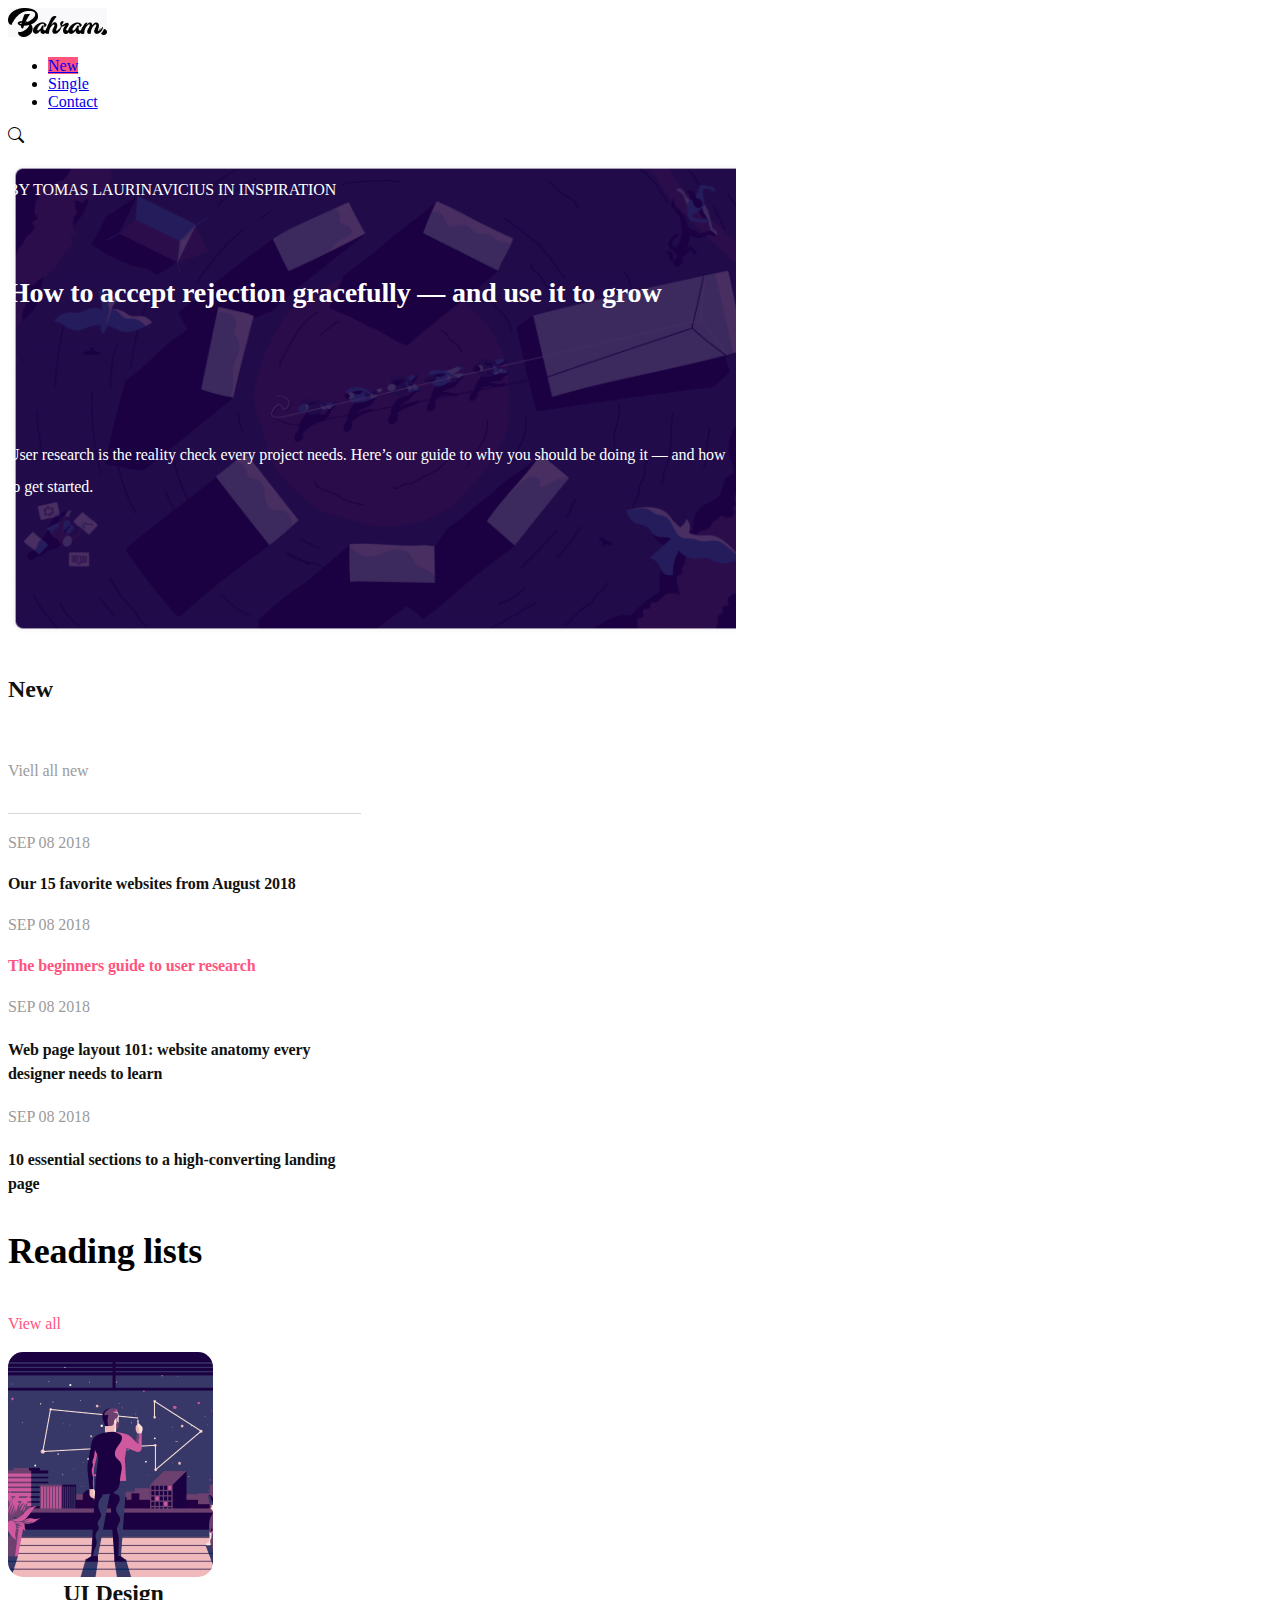
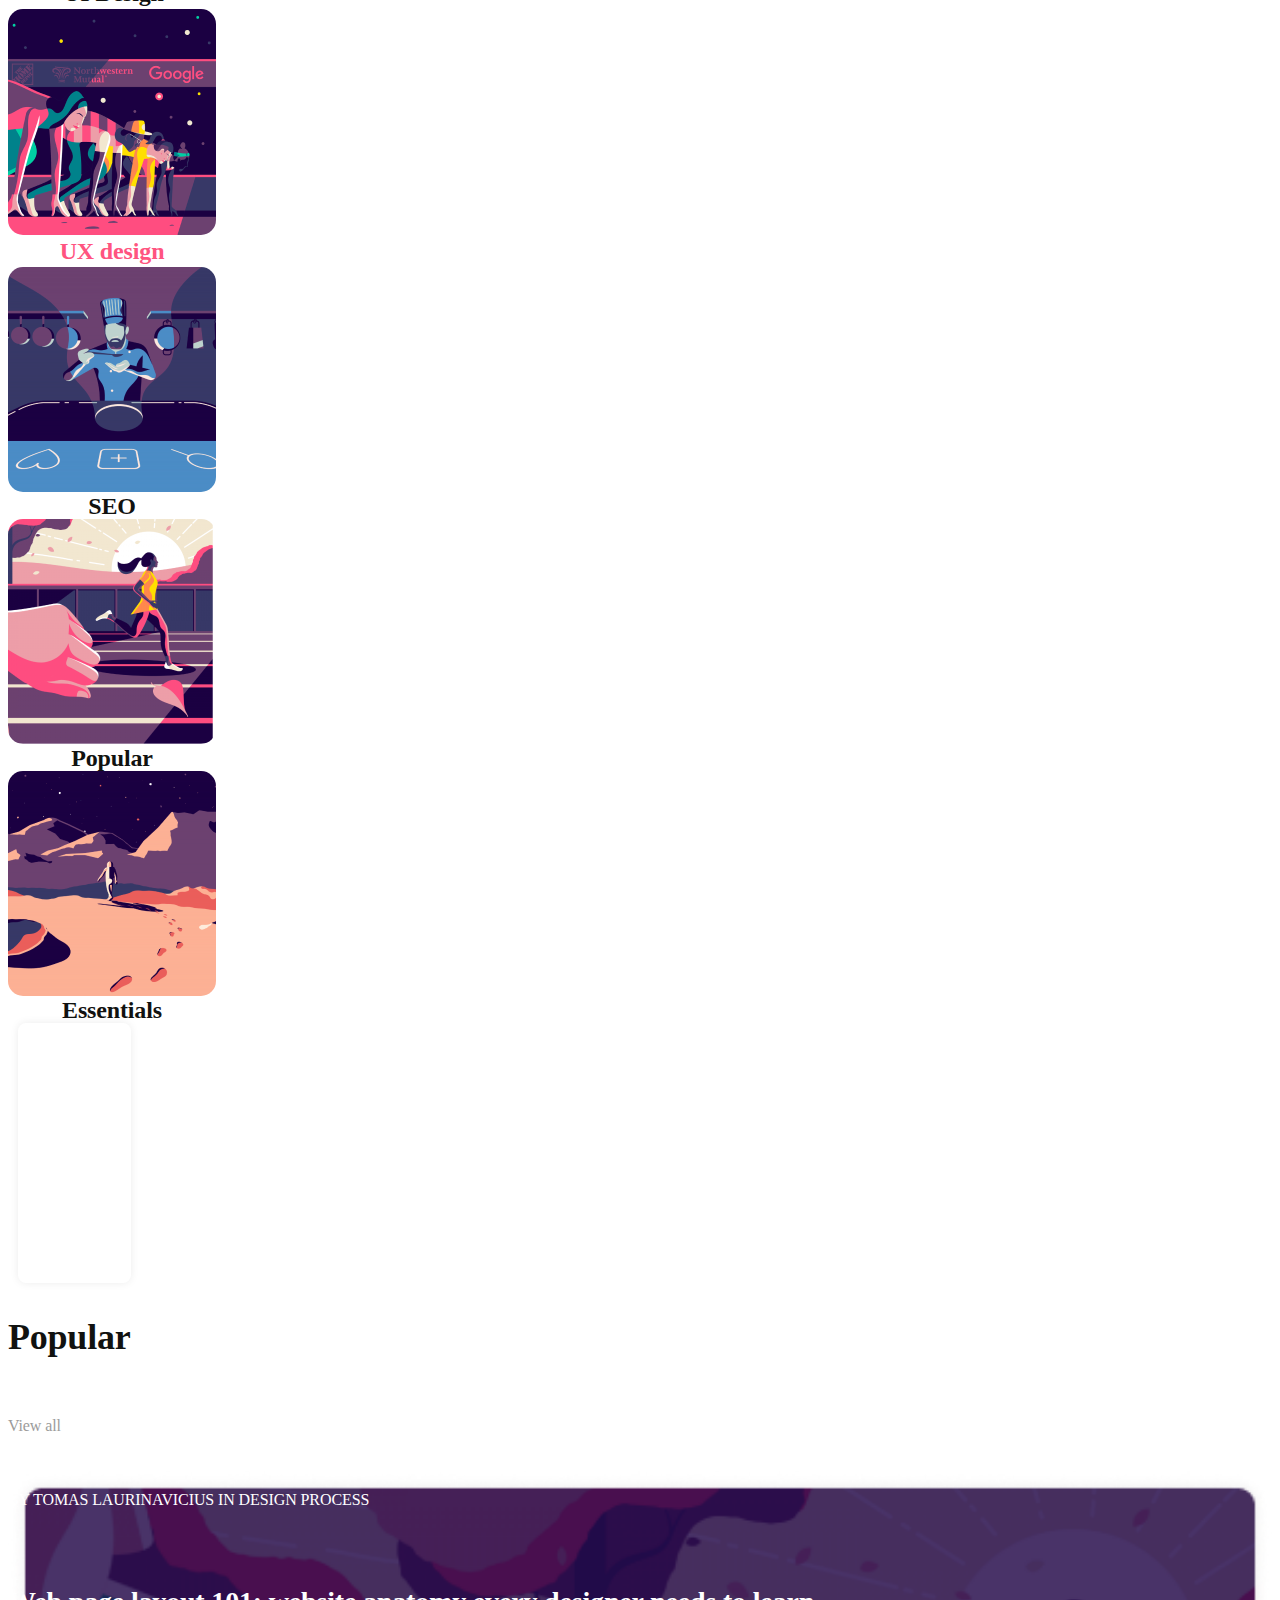
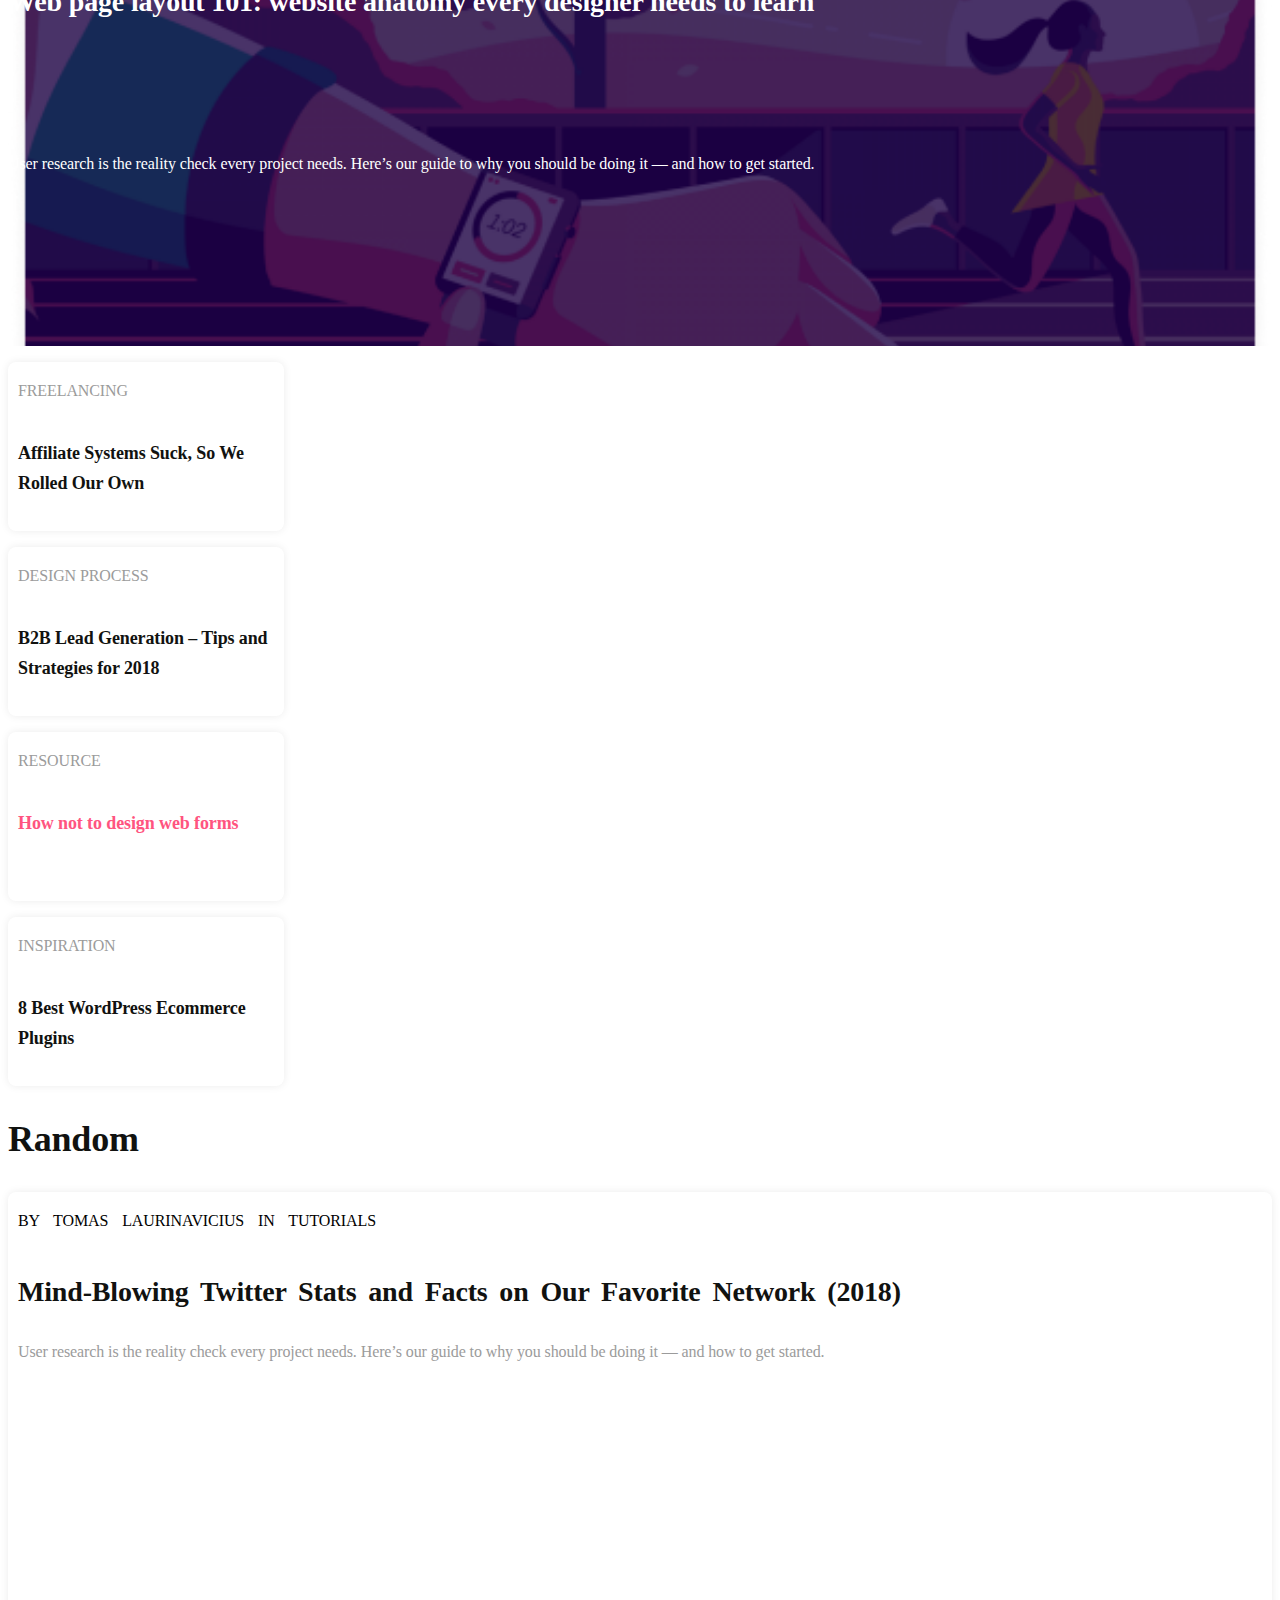
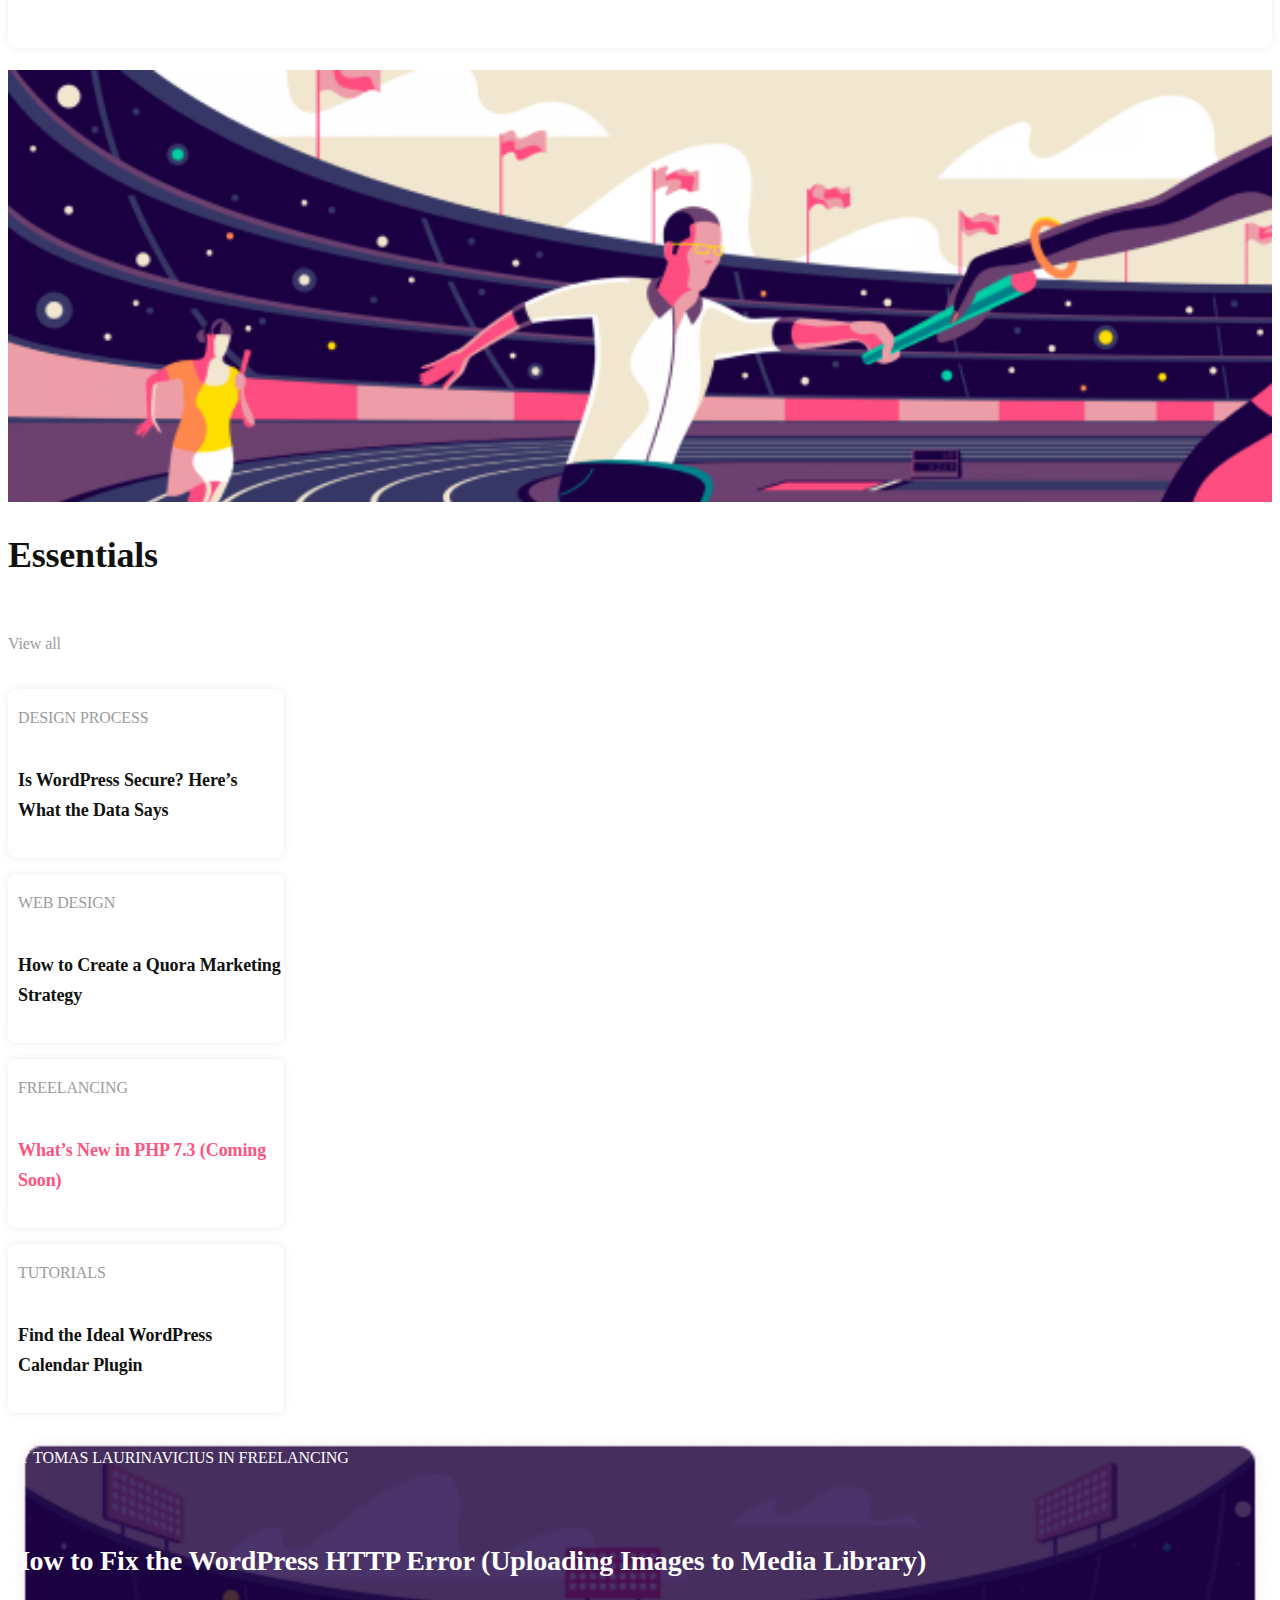
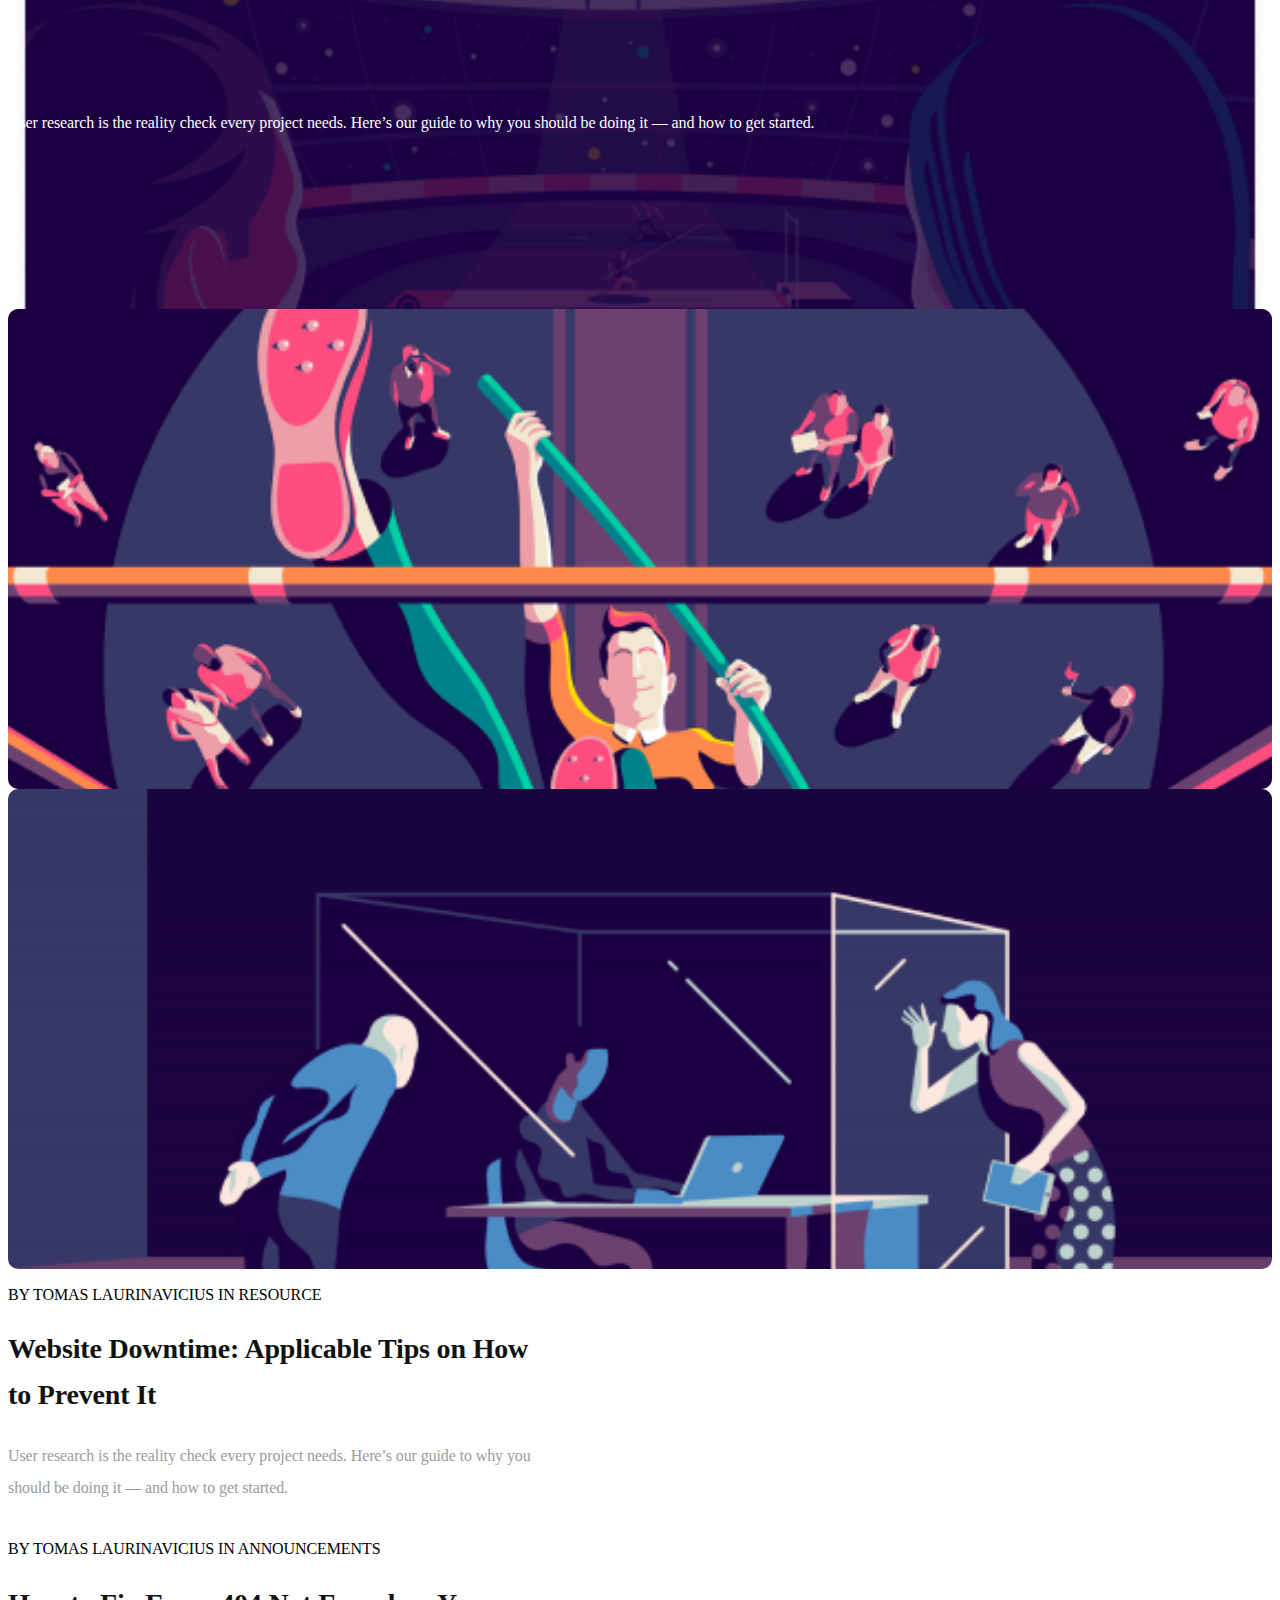
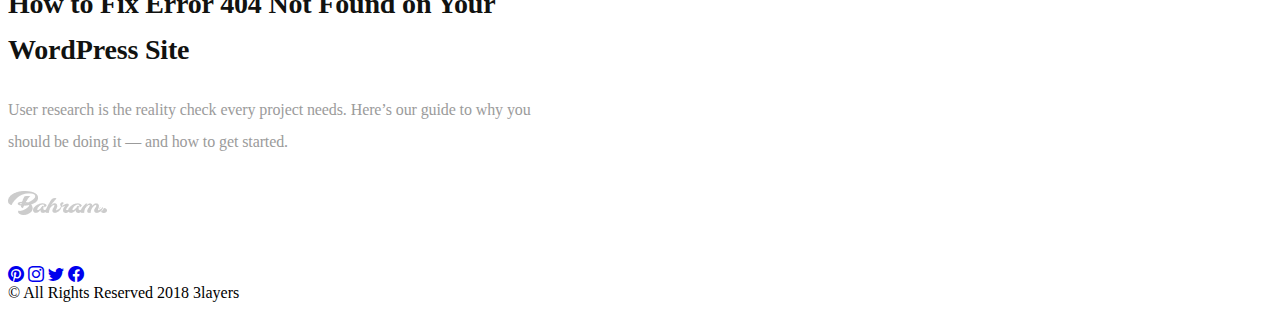
<file: index.html>
<!DOCTYPE html>
<html lang="en">

<head>
  <meta charset="UTF-8">
  <meta name="viewport" content="width=device-width, initial-scale=1.0">
  <script src="https://cdn.jsdelivr.net/npm/@popperjs/core@2.11.6/dist/umd/popper.min.js"
    integrity="sha384-oBqDVmMz9ATKxIep9tiCxS/Z9fNfEXiDAYTujMAeBAsjFuCZSmKbSSUnQlmh/jp3"
    crossorigin="anonymous"></script>
  <script src="https://cdn.jsdelivr.net/npm/bootstrap@5.2.3/dist/js/bootstrap.min.js"
    integrity="sha384-cuYeSxntonz0PPNlHhBs68uyIAVpIIOZZ5JqeqvYYIcEL727kskC66kF92t6Xl2V"
    crossorigin="anonymous"></script>
  <link href="https://cdn.jsdelivr.net/npm/bootstrap@5.2.3/dist/css/bootstrap.min.css" rel="stylesheet"
    integrity="sha384-rbsA2VBKQhggwzxH7pPCaAqO46MgnOM80zW1RWuH61DGLwZJEdK2Kadq2F9CUG65" crossorigin="anonymous">
  <link rel="stylesheet" href="css/style.css">
  <link rel="stylesheet" href="https://cdn.jsdelivr.net/npm/bootstrap-icons@1.11.1/font/bootstrap-icons.css">
  <title>Bootstrap</title>
</head>

<body>
  <section class="container-fluid">
    <div class="row mb-5 p-4">
      <div class="col-sm-9 p-4">
        <nav class="navbar navbar-expand-lg navbar-light bg-light justify-content-center">
          <a class="navbar-brand" href="index.html">
            <img src="assets/img/Group 13.png" alt="">
          </a>
          <div class="collapse navbar-collapse" id="navbarSupportedContent">
            <ul class="navbar-nav mr-auto">
              <li class="nav-item mx-5">
                <a class="nav-link btn btn-custom-color text-white" href="news.html">New</a>
              </li>
              <li class="nav-item mx-5">
                <a class="nav-link" href="single.html"> Single</a>
              </li>
              <li class="nav-item mx-5">
                <a class="nav-link" href="contact.html"> Contact</a>
              </li>
            </ul>
          </div>
        </nav>
      </div>
      <div class="col-sm-3 p-4">
        <i class="bi bi-search"></i>
      </div>
    </div>
    <section class="row mb-5 p-4">
      <div class="col-sm-6 offset-sm-1 background-1">
        <h3 class="TOMAS"> BY TOMAS LAURINAVICIUS IN INSPIRATION</h3>
        <h1 class="Noticia1">How to accept rejection gracefully — and
          use it to grow</h1>
        <p class="Noticia2">User research is the reality check every project needs. Here’s our guide to why you should
          be doing it — and how to get started.</p>
      </div>
      <div class="col-sm-5">
        <div class="row mb-12">
          <div class="col-sm-9">
            <h3 class="New"> New</h3>
          </div>
          <div class="col-sm-3">
            <h2 class="view_all"> Viell all new</h2>
          </div>
          <div class="separator"></div>
          <div class="col-sm-12">
            <p class="fecha"> SEP 08 2018</p>
            <p class="new1"> Our 15 favorite websites from August 2018</p>
          </div>
          <div class="col-sm-12">
            <p class="fecha"> SEP 08 2018</p>
            <p class="new2"> The beginners guide to user research</p>
          </div>
          <div class="col-sm-12">
            <p class="fecha"> SEP 08 2018</p>
            <p class="new3"> Web page layout 101: website anatomy every designer needs to learn</p>
          </div>
          <div class="col-sm-12">
            <p class="fecha"> SEP 08 2018</p>
            <p class="new4"> 10 essential sections to a high-converting landing page</p>
          </div>
        </div>
      </div>
    </section>
    <section class="row mb-5 offset-sm-1">
      <div class="col-sm-11">
        <h1 class="Reading-List"> Reading lists</h1>
      </div>
      <div class="col-sm-1">
        <p class="view-all-Reading">View all</p>
      </div>
      <div class="col-sm-2">
        <div class="foto1"></div>
        <div class="UI-design"> UI Design</div>
      </div>
      <div class="col-sm-2">
        <div class="foto2"></div>
        <div class="UX-design"> UX design</div>
      </div>
      <div class="col-sm-2">
        <div class="foto3"></div>
        <div class="SEO">SEO</div>
      </div>
      <div class="col-sm-2">
        <div class="foto4"></div>
        <div class="popular"> Popular</div>
      </div>
      <div class="col-sm-2">
        <div class="foto5"></div>
        <div class="essentials"> Essentials</div>
      </div>
        <div class="col-sm-2 p-5 BG1" style="margin-left: 10px;">
          <i class="arrow p-3"></i>
        </div>
    </section>
    <section class="row mb-5 offset-sm-1">
      <div class="col-sm-11">
        <h1 class="Popular"> Popular</h1>
      </div>
      <div class="col-sm-1">
        <p class="view-all-Popular">View all</p>
      </div>
      <div class="col-sm-6 background-2">
        <h3 class="TOMAS"> BY TOMAS LAURINAVICIUS IN DESIGN PROCESS</h3>
        <h1 class="Noticia1">Web page layout 101: website anatomy every designer needs to learn</h1>
        <p class="Noticia2">User research is the reality check every project needs. Here’s our guide to why you should be doing it — and how to get started.</p>
      </div>
      <div class="col-sm-3 p-4">
        <div class="col-sm-12 p-4">
          <div class="BG">
          <p class="texto-titulo-freelancing">FREELANCING</p>
          <p class="texto-freelancing">Affiliate Systems Suck, So We Rolled Our Own</p>
          </div>
        </div>
        <div class="col-sm-12 p-4">
          <div class="BG">
            <p class="texto-titulo-design">DESIGN PROCESS</p>
            <p class="texto-design-process">B2B Lead Generation – Tips and Strategies for 2018</p>
          </div>
        </div>
      </div>
      <div class="col-sm-3 p-4">
        <div class="col-sm-12 p-4">
          <div class="BG">
            <p class="texto-titulo-Resource">RESOURCE</p>
            <p class="texto-Resource">How not to design web forms</p>
          </div>
        </div>
          <div class="col-sm-12 p-4">
            <div class="BG">
              <p class="texto-titulo-Inspiration">INSPIRATION</p>
              <p class="texto-Inspiration">8 Best WordPress Ecommerce Plugins</p>
            </div>
          </div>
    </section>
    <section class="row mb-5 offset-sm-1">
      <div class="col-sm-12">
        <h1 class="Random">Random</h1>
      </div>
      <div class="col-sm-6">
        <div class="col-sm-12 BG2">
          <h3 class="titulo-Random">BY   TOMAS LAURINAVICIUS   IN   TUTORIALS</h3>
          <h1 class="texto-Random">Mind-Blowing Twitter Stats and Facts on Our Favorite Network (2018)</h1>
          <h4 class="texto2-Random">User research is the reality check every project needs. Here’s our guide to why you should be doing it — and how to get started.</h4>
        </div>
      </div>
      </div>
      <div class="col-sm-6 background-4"></div>
    </section>
    <section class="row mb-5 offset-sm-1">
      <div class="col-sm-11">
        <h1 class="Essentials"> Essentials</h1>
      </div>
      <div class="col-sm-1">
        <p class="view-all-Essentials">View all</p>
      </div>
      <div class="col-sm-3 p-4">
        <div class="col-sm-12 p-4">
        <div class="BG">
          <p class="texto-titulo-Design2">DESIGN PROCESS</p>
          <p class="texto-Design2">Is WordPress Secure? Here’s What the Data Says</p>
        </div>
        </div>
        <div class="col-sm-12 p-4">
          <div class="BG">
            <p class="texto-titulo-WEB">WEB DESIGN </p>
            <p class="texto-design-WEB">How to Create a Quora Marketing Strategy</p>
          </div>
        </div>  
      </div>
      <div class="col-sm-3 p-4">
        <div class="col-sm-12 p-4">
          <div class="BG">
            <p class="texto-titulo-freelancing2">FREELANCING</p>
            <p class="texto-freelancing2">What’s New in PHP 7.3 (Coming Soon)</p>
          </div>
        </div>
          <div class="col-sm-12 p-4">
            <div class="BG">
              <p class="texto-titulo-Tutorials">TUTORIALS</p>
              <p class="texto-Tutorials">Find the Ideal WordPress Calendar Plugin</p>
            </div>
          </div>
        </div>
      <div class="col-sm-6 background-5">
        <h3 class="TOMAS"> BY   TOMAS LAURINAVICIUS   IN   FREELANCING</h3>
        <h1 class="Noticia1">How to Fix the WordPress HTTP Error (Uploading Images to Media Library)</h1>
        <p class="Noticia2">User research is the reality check every project needs. Here’s our guide to why you should be doing it — and how to get started.</p>
      </div>
    </section>
    <section class="row mb-5 offset-sm-1">
      <div class="col-sm-6">
        <div class="background-6"></div>
      </div>
      <div class="col-sm-6">
        <div class="background-7"></div>
      </div>
      <div class="col-sm-6">
        <div class="contenedor-background-6">
          <h2 class="titulo-background-6">BY   TOMAS LAURINAVICIUS   IN   RESOURCE</h2>
          <h1 class="texto-background-6">Website Downtime: Applicable Tips on How to Prevent It</h1>
          <h3 class="texto2-background-6">User research is the reality check every project needs. Here’s our guide to why you should be doing it — and how to get started.</h3>
        </div>
      </div>
      <div class="col-sm-6">
        <div class="contenedor-background-7">
          <h2 class="titulo-background-7">BY   TOMAS LAURINAVICIUS   IN   ANNOUNCEMENTS</h2>
          <h1 class="texto-background-7">How to Fix Error 404 Not Found on Your WordPress Site</h1>
          <h3 class="texto2-background-7">User research is the reality check every project needs. Here’s our guide to why you should be doing it — and how to get started.</h3>
        </div>
      </div>
    </section>
    <footer class="bg-light text-dark text-center py-3">
      <div class="container">
        <div class="row">
          <div class="col-md-4 footer-bahram"></div>
          <div class="col-md-4">
            <a
            class="btn btn-link btn-floating btn-lg text-dark m-1"
            href="https://www.pinterest.es/"
            role="button"
            data-mdb-ripple-color="dark"
            ><i class="bi bi-pinterest"></i></a>
          <a
            class="btn btn-link btn-floating btn-lg text-dark m-1"
            href="https://www.instagram.com/"
            role="button"
            data-mdb-ripple-color="dark"
            ><i class="bi bi-instagram"></i></a>
          <a
            class="btn btn-link btn-floating btn-lg text-dark m-1"
            href="https://twitter.com/"
            role="button"
            data-mdb-ripple-color="dark"
            ><i class="bi bi-twitter"></i></a>
          <a
            class="btn btn-link btn-floating btn-lg text-dark m-1"
            href="https://www.facebook.com/"
            role="button"
            data-mdb-ripple-color="dark"
            ><i class="bi bi-facebook"></i></a>
          </div>
          <div class="col-md-4">&copy; All Rights Reserved 2018 3layers</div>
        </div>
      </div>
    </footer>
</section>
</body>

</html>
</file>
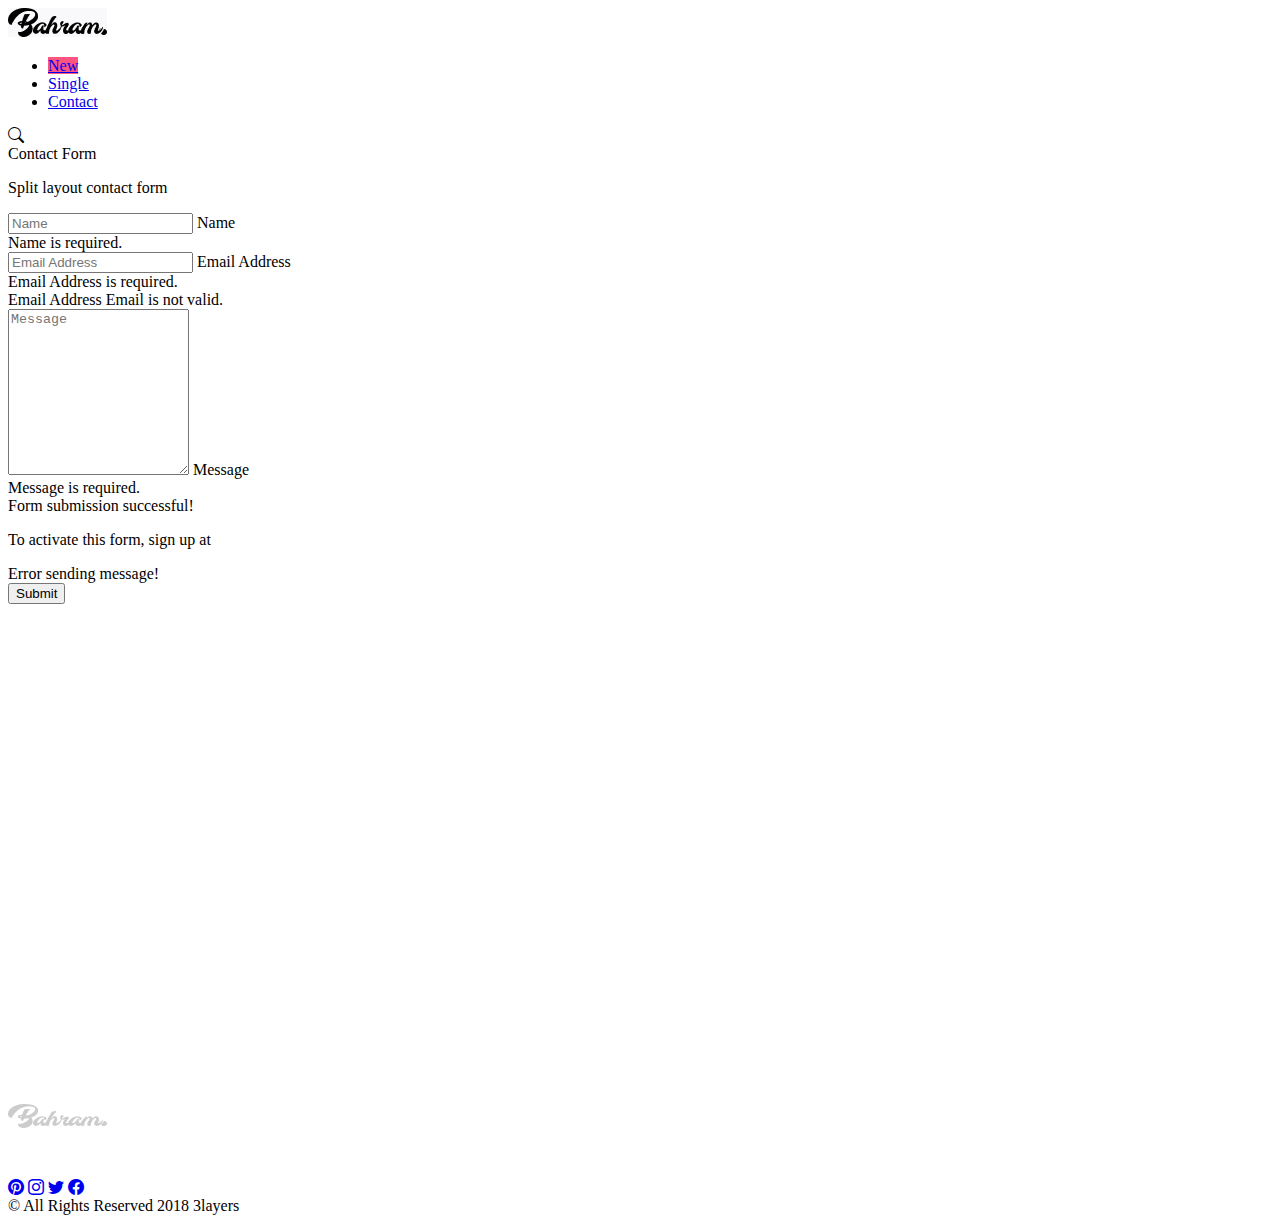
<file: contact.html>
<!DOCTYPE html>
<html lang="en">

<head>
  <meta charset="UTF-8">
  <meta name="viewport" content="width=device-width, initial-scale=1.0">
  <script src="https://cdn.jsdelivr.net/npm/@popperjs/core@2.11.6/dist/umd/popper.min.js"
    integrity="sha384-oBqDVmMz9ATKxIep9tiCxS/Z9fNfEXiDAYTujMAeBAsjFuCZSmKbSSUnQlmh/jp3"
    crossorigin="anonymous"></script>
  <script src="https://cdn.jsdelivr.net/npm/bootstrap@5.2.3/dist/js/bootstrap.min.js"
    integrity="sha384-cuYeSxntonz0PPNlHhBs68uyIAVpIIOZZ5JqeqvYYIcEL727kskC66kF92t6Xl2V"
    crossorigin="anonymous"></script>
  <link href="https://cdn.jsdelivr.net/npm/bootstrap@5.2.3/dist/css/bootstrap.min.css" rel="stylesheet"
    integrity="sha384-rbsA2VBKQhggwzxH7pPCaAqO46MgnOM80zW1RWuH61DGLwZJEdK2Kadq2F9CUG65" crossorigin="anonymous">
  <link rel="stylesheet" href="css/style.css">
  <link rel="stylesheet" href="https://cdn.jsdelivr.net/npm/bootstrap-icons@1.11.1/font/bootstrap-icons.css">
  <title>Bootstrap</title>
</head>

<body>
  <section class="container-fluid">
    <div class="row mb-5">
      <div class="col-sm-9">
        <nav class="navbar navbar-expand-lg navbar-light bg-light justify-content-center">
          <a class="navbar-brand" href="index.html">
            <img src="assets/img/Group 13.png" alt="">
          </a>
          <div class="collapse navbar-collapse" id="navbarSupportedContent">
            <ul class="navbar-nav mr-auto">
              <li class="nav-item mx-5">
                <a class="nav-link btn btn-custom-color text-white" href="news.html">New</a>
              </li>
              <li class="nav-item mx-5">
                <a class="nav-link" href="single.html"> Single</a>
              </li>
              <li class="nav-item mx-5">
                <a class="nav-link" href="contact.html"> Contact </a>
              </li>
            </ul>
          </div>
        </nav>
      </div>
      <div class="col-sm-3 p-3">
        <i class="bi bi-search"></i>
      </div>
    </div>
   <div class="container-fluid px-5 my-5">
  <div class="row justify-content-center">
    <div class="col-xl-10">
      <div class="card border-0 rounded-3 shadow-lg overflow-hidden">
        <div class="card-body p-0">
          <div class="row g-0">
            <div class="col-sm-6 d-none d-sm-block bg-image image-form"></div>
            <div class="col-sm-6 p-4">
              <div class="text-center">
                <div class="h3 fw-light">Contact Form</div>
                <p class="mb-4 text-muted">Split layout contact form</p>
              </div>
              <form id="contactForm" data-sb-form-api-token="API_TOKEN">

                <div class="form-floating mb-3">
                  <input class="form-control" id="name" type="text" placeholder="Name" data-sb-validations="required" />
                  <label for="name">Name</label>
                  <div class="invalid-feedback" data-sb-feedback="name:required">Name is required.</div>
                </div>
                <div class="form-floating mb-3">
                  <input class="form-control" id="emailAddress" type="email" placeholder="Email Address" data-sb-validations="required,email" />
                  <label for="emailAddress">Email Address</label>
                  <div class="invalid-feedback" data-sb-feedback="emailAddress:required">Email Address is required.</div>
                  <div class="invalid-feedback" data-sb-feedback="emailAddress:email">Email Address Email is not valid.</div>
                </div>
                <div class="form-floating mb-3">
                  <textarea class="form-control" id="message" type="text" placeholder="Message" style="height: 10rem;" data-sb-validations="required"></textarea>
                  <label for="message">Message</label>
                  <div class="invalid-feedback" data-sb-feedback="message:required">Message is required.</div>
                </div>
                <div class="d-none" id="submitSuccessMessage">
                  <div class="text-center mb-3">
                    <div class="fw-bolder">Form submission successful!</div>
                    <p>To activate this form, sign up at</p>
                  </div>
                </div>
                <div class="d-none" id="submitErrorMessage">
                  <div class="text-center text-danger mb-3">Error sending message!</div>
                </div>
                <div class="d-grid">
                  <button class="btn btn-primary btn-lg disabled" id="submitButton" type="submit">Submit</button>
                </div>
              </form>
            </div>
          </div>
        </div>
      </div>
    </div>
  </div>
</div>
    <div id="map-container-google-2" class="z-depth-1-half map-container" style="height: 500px">
      <iframe src="https://maps.google.com/maps?q=chicago&t=&z=13&ie=UTF8&iwloc=&output=embed" frameborder="0"
        style="border:0; width: 100%; height: 100%;" allowfullscreen></iframe>
    </div>
    <footer class="bg-light text-dark text-center py-3">
      <div class="container">
        <div class="row">
          <div class="col-md-4 footer-bahram"></div>
          <div class="col-md-4">
            <a class="btn btn-link btn-floating btn-lg text-dark m-1" href="https://www.pinterest.es/" role="button"
              data-mdb-ripple-color="dark"><i class="bi bi-pinterest"></i></a>
            <a class="btn btn-link btn-floating btn-lg text-dark m-1" href="https://www.instagram.com/" role="button"
              data-mdb-ripple-color="dark"><i class="bi bi-instagram"></i></a>
            <a class="btn btn-link btn-floating btn-lg text-dark m-1" href="https://twitter.com/" role="button"
              data-mdb-ripple-color="dark"><i class="bi bi-twitter"></i></a>
            <a class="btn btn-link btn-floating btn-lg text-dark m-1" href="https://www.facebook.com/" role="button"
              data-mdb-ripple-color="dark"><i class="bi bi-facebook"></i></a>
          </div>
          <div class="col-md-4">&copy; All Rights Reserved 2018 3layers</div>
        </div>
      </div>
    </footer>
  </section>
</body>

</html>
</file>
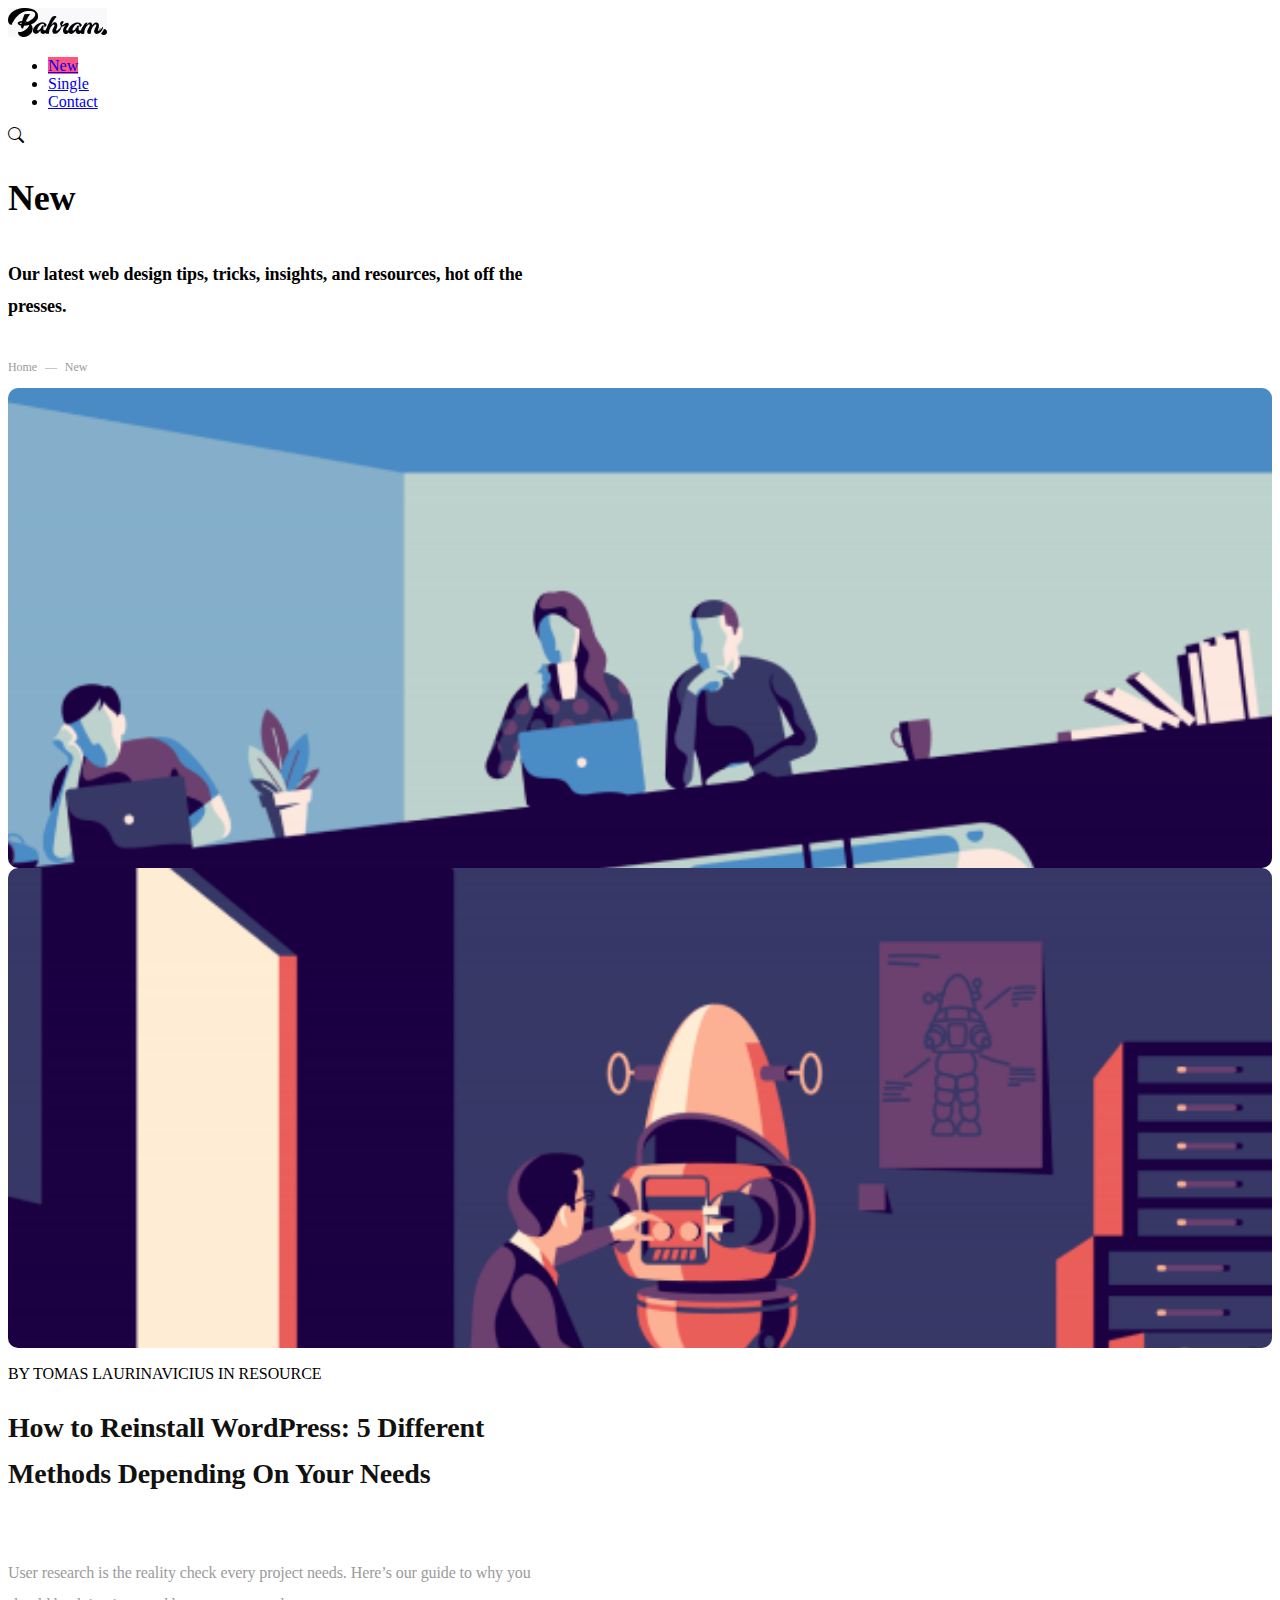
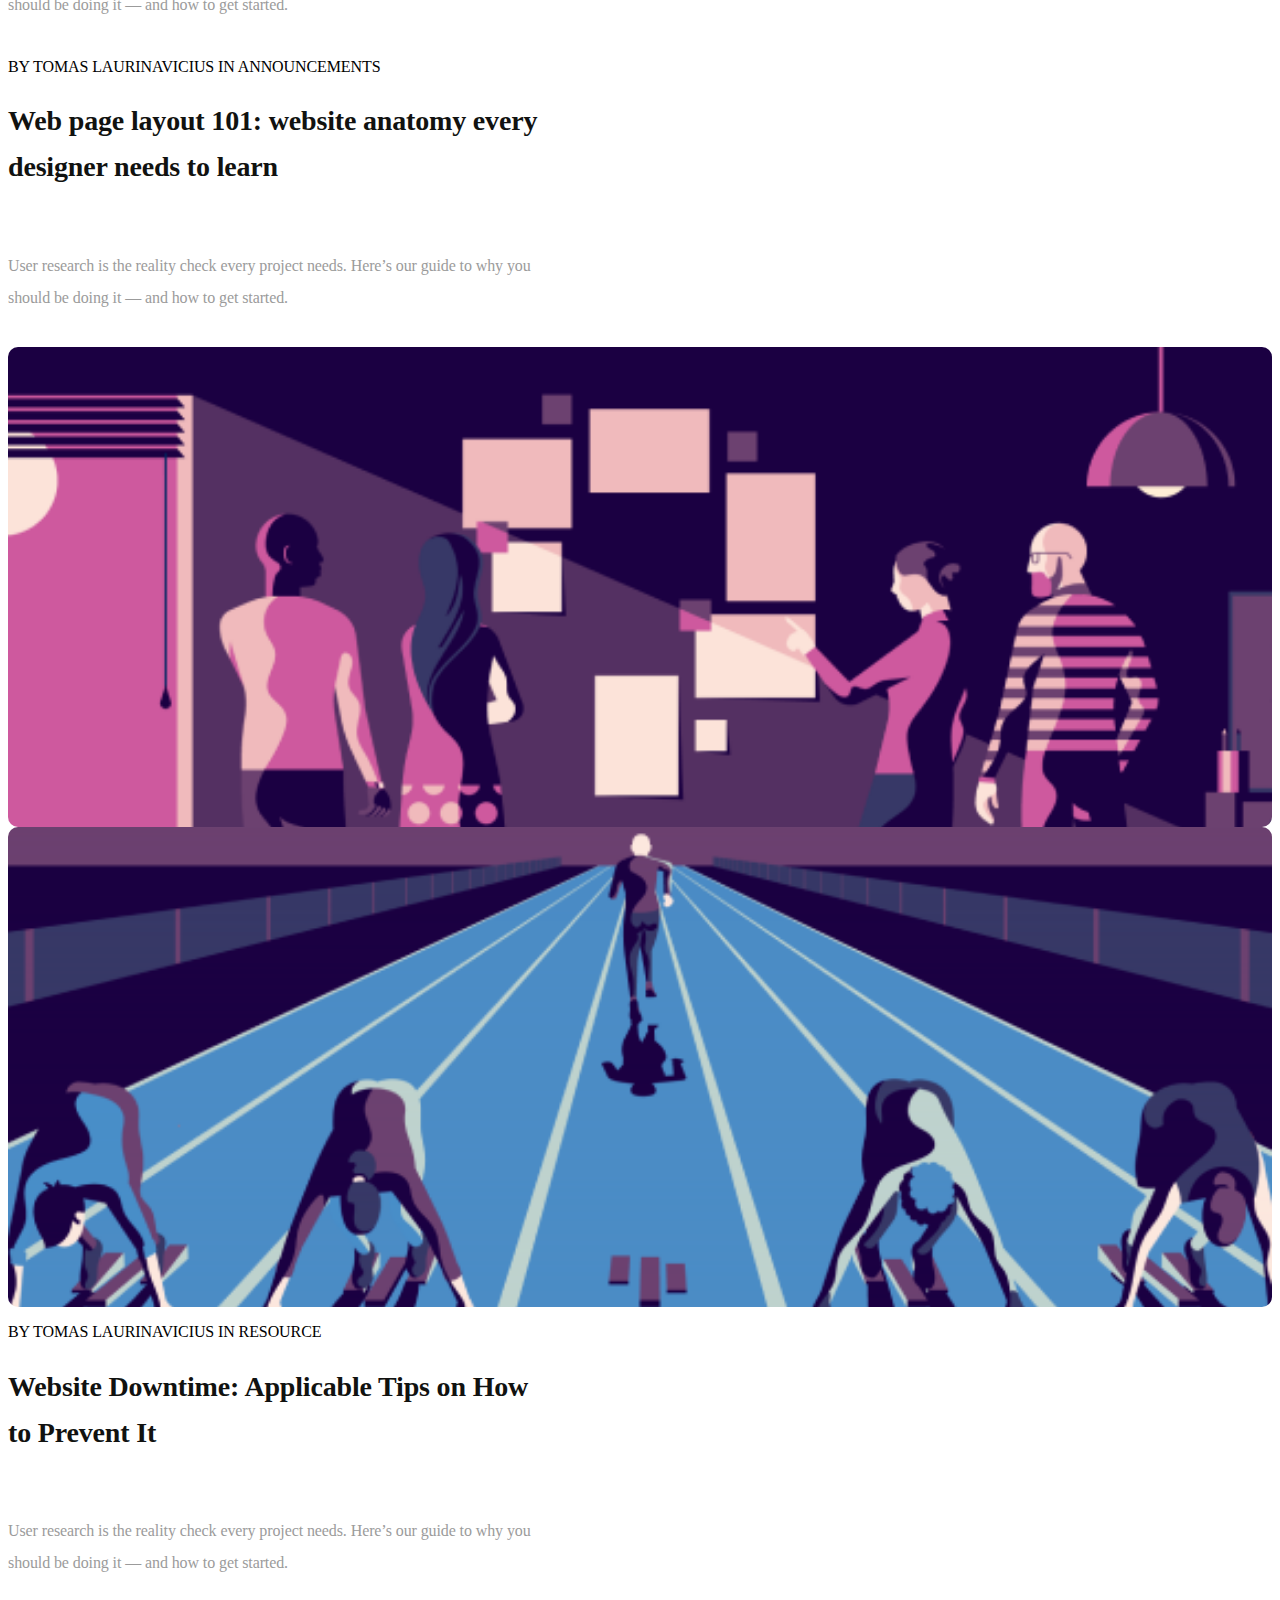
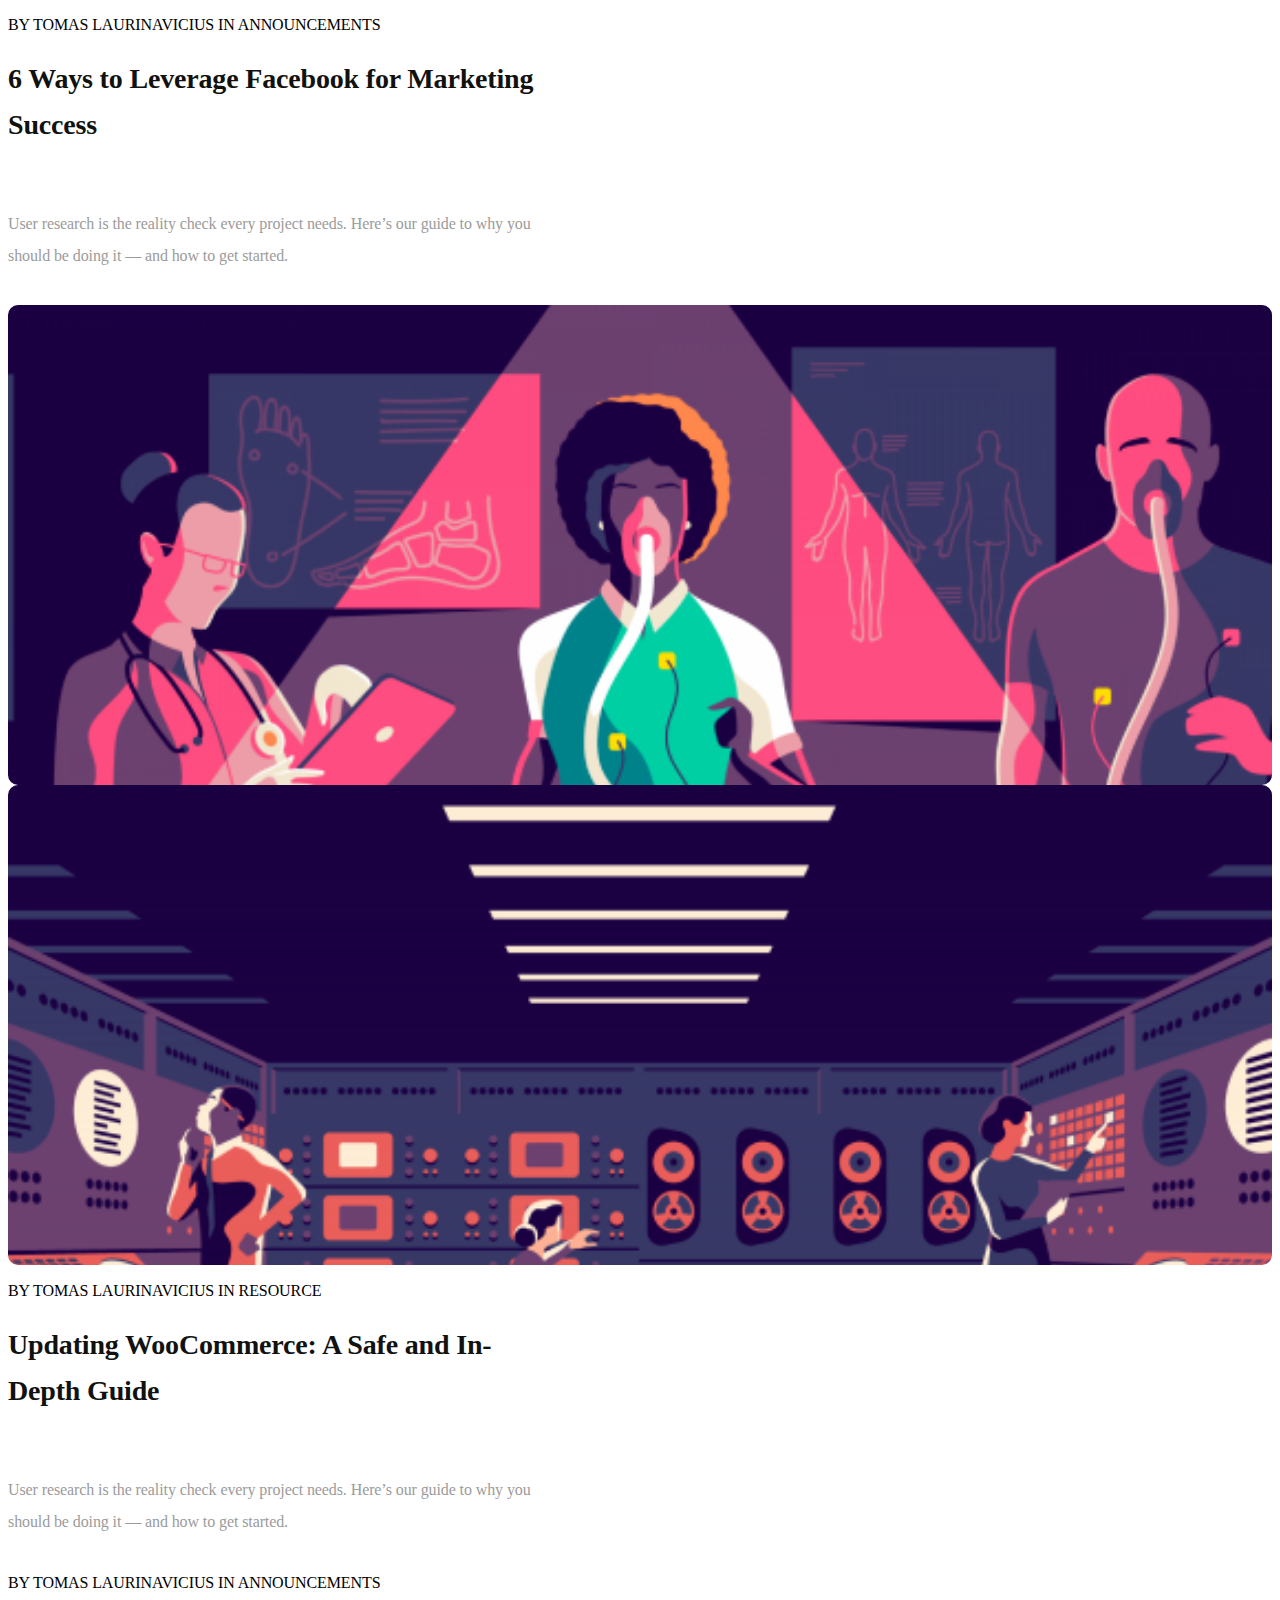
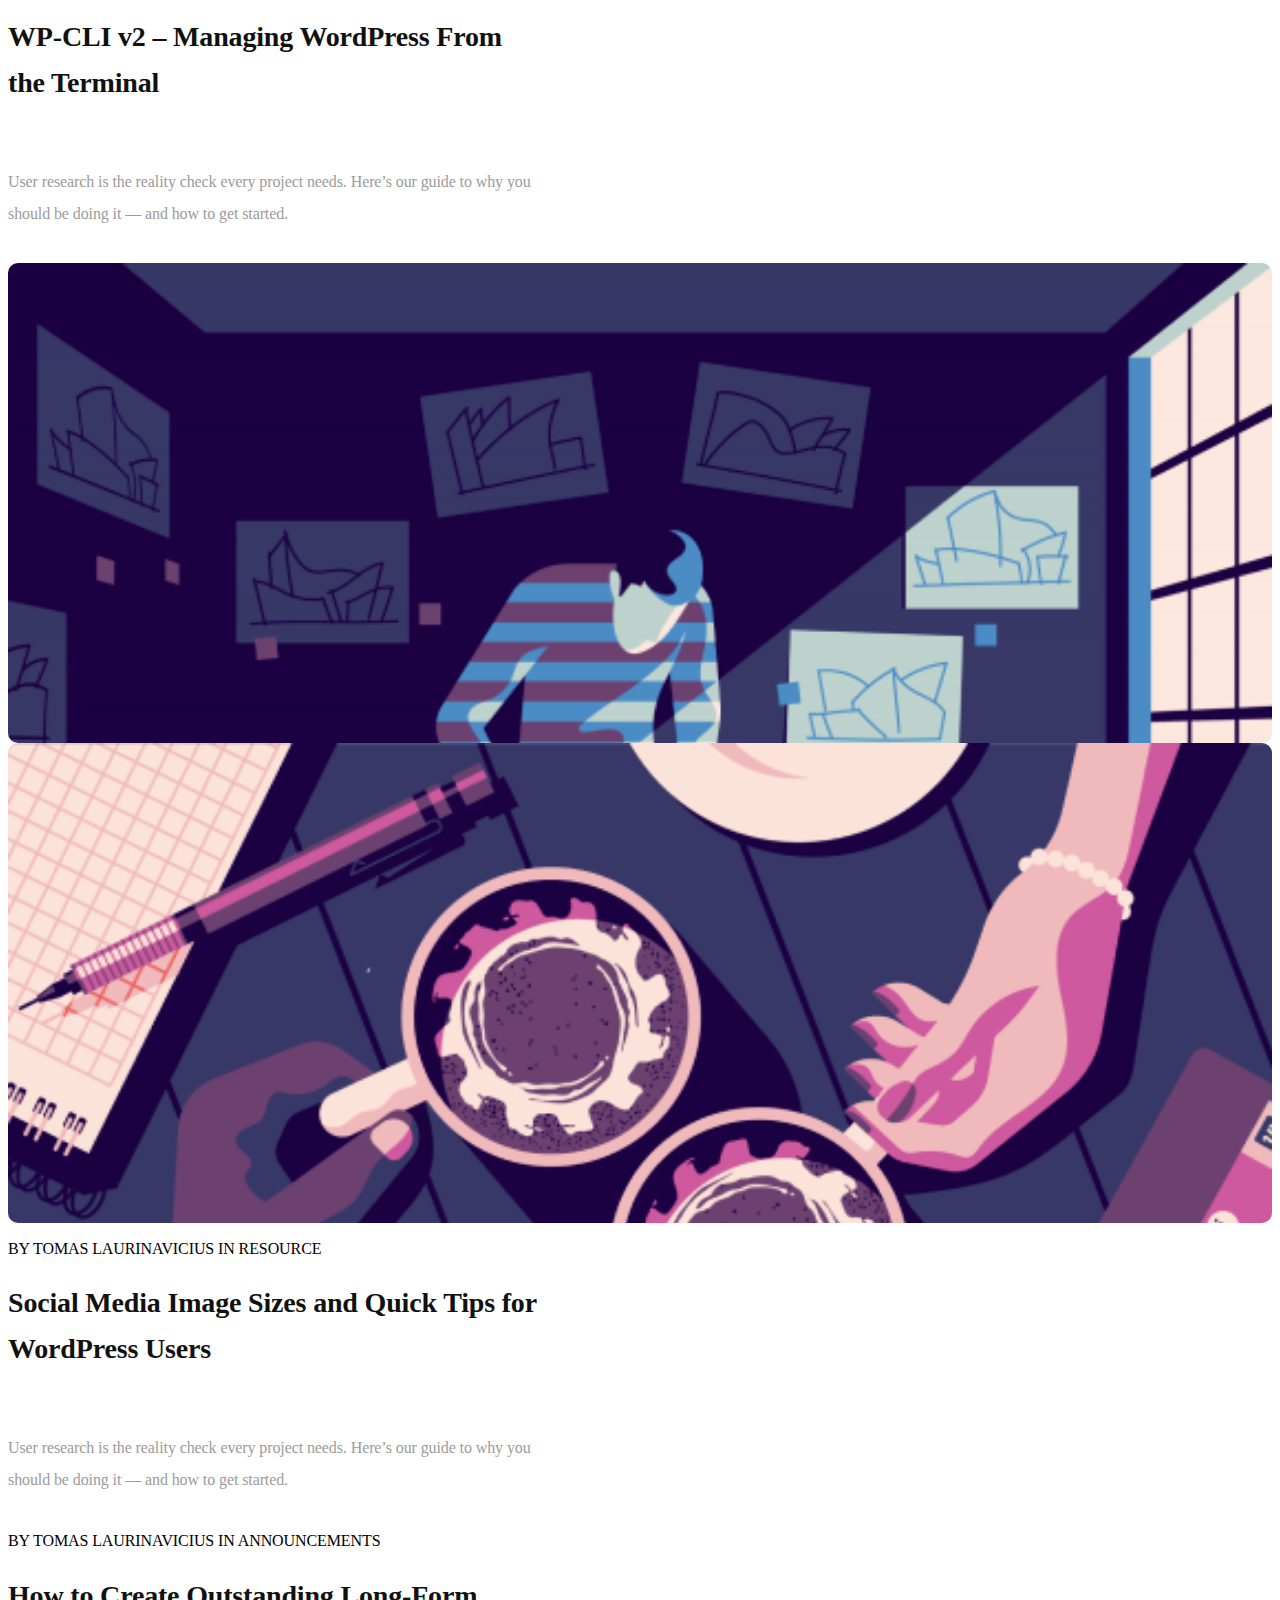
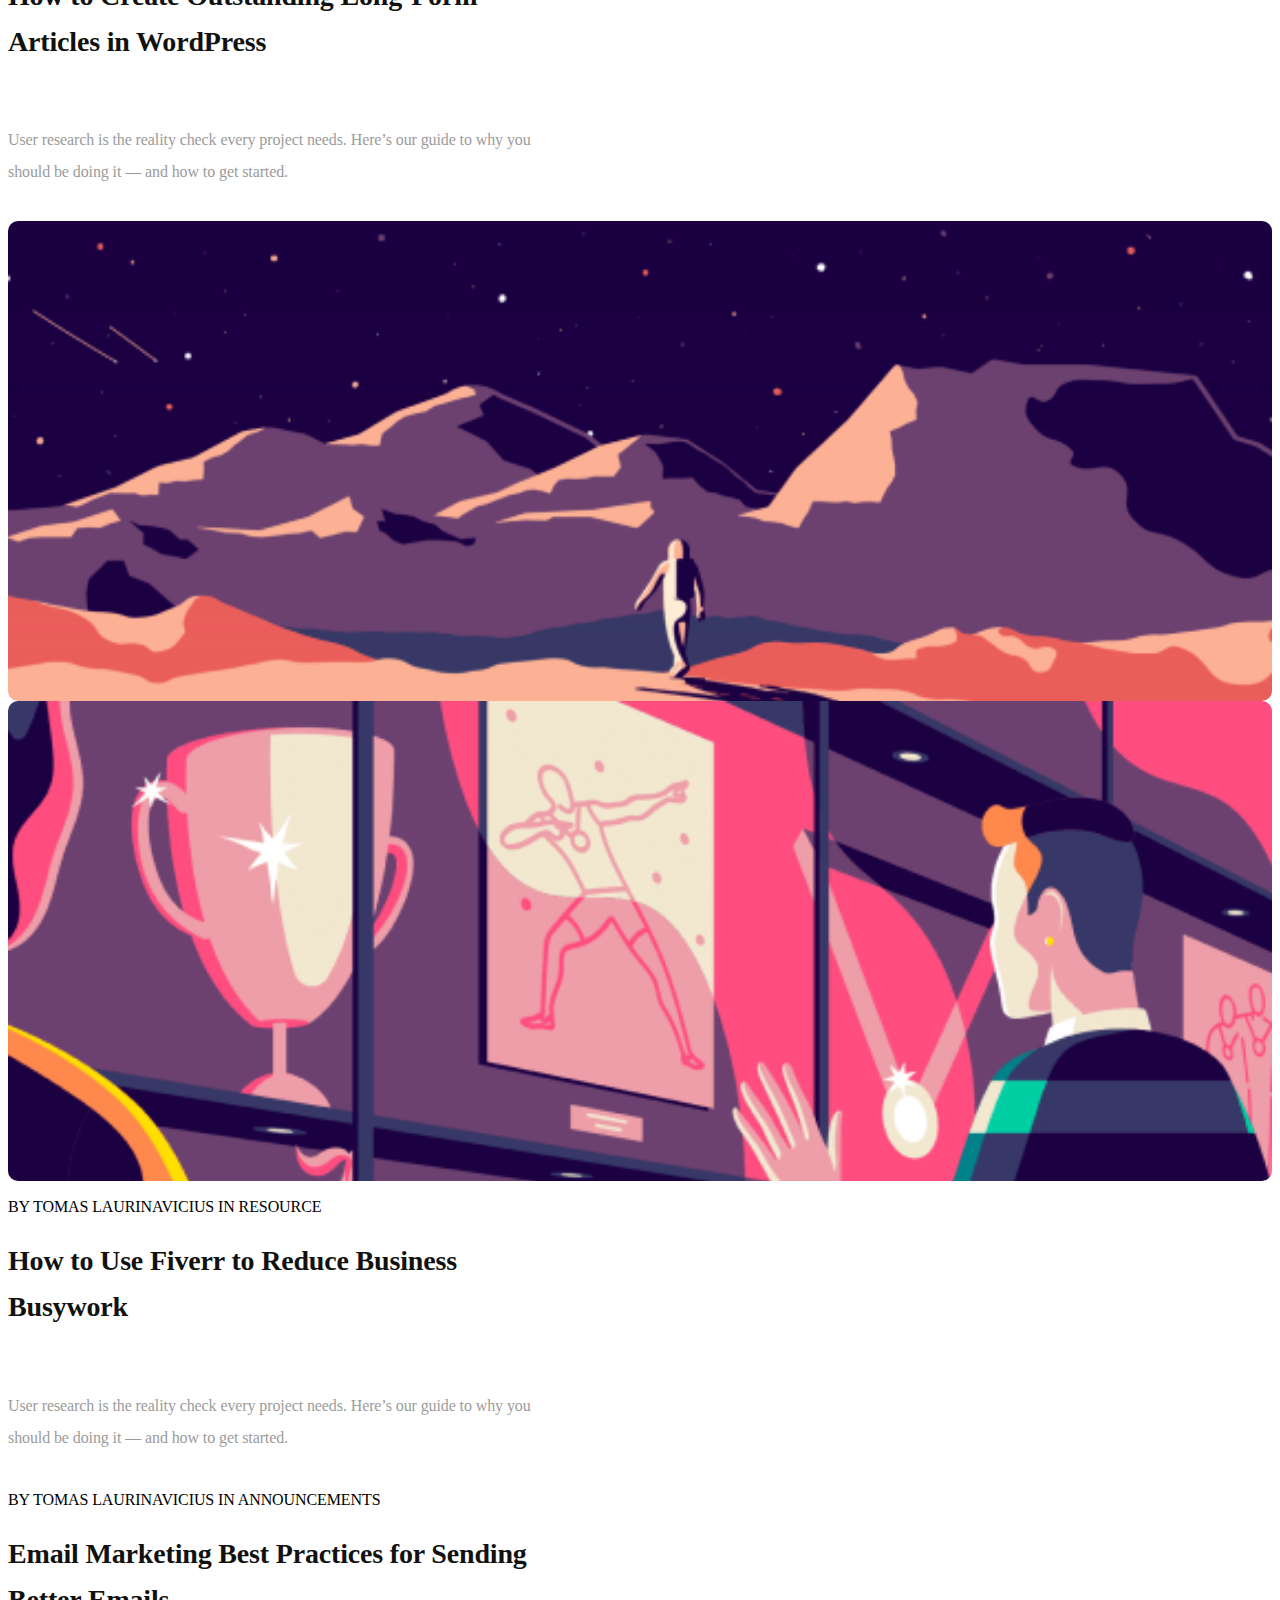
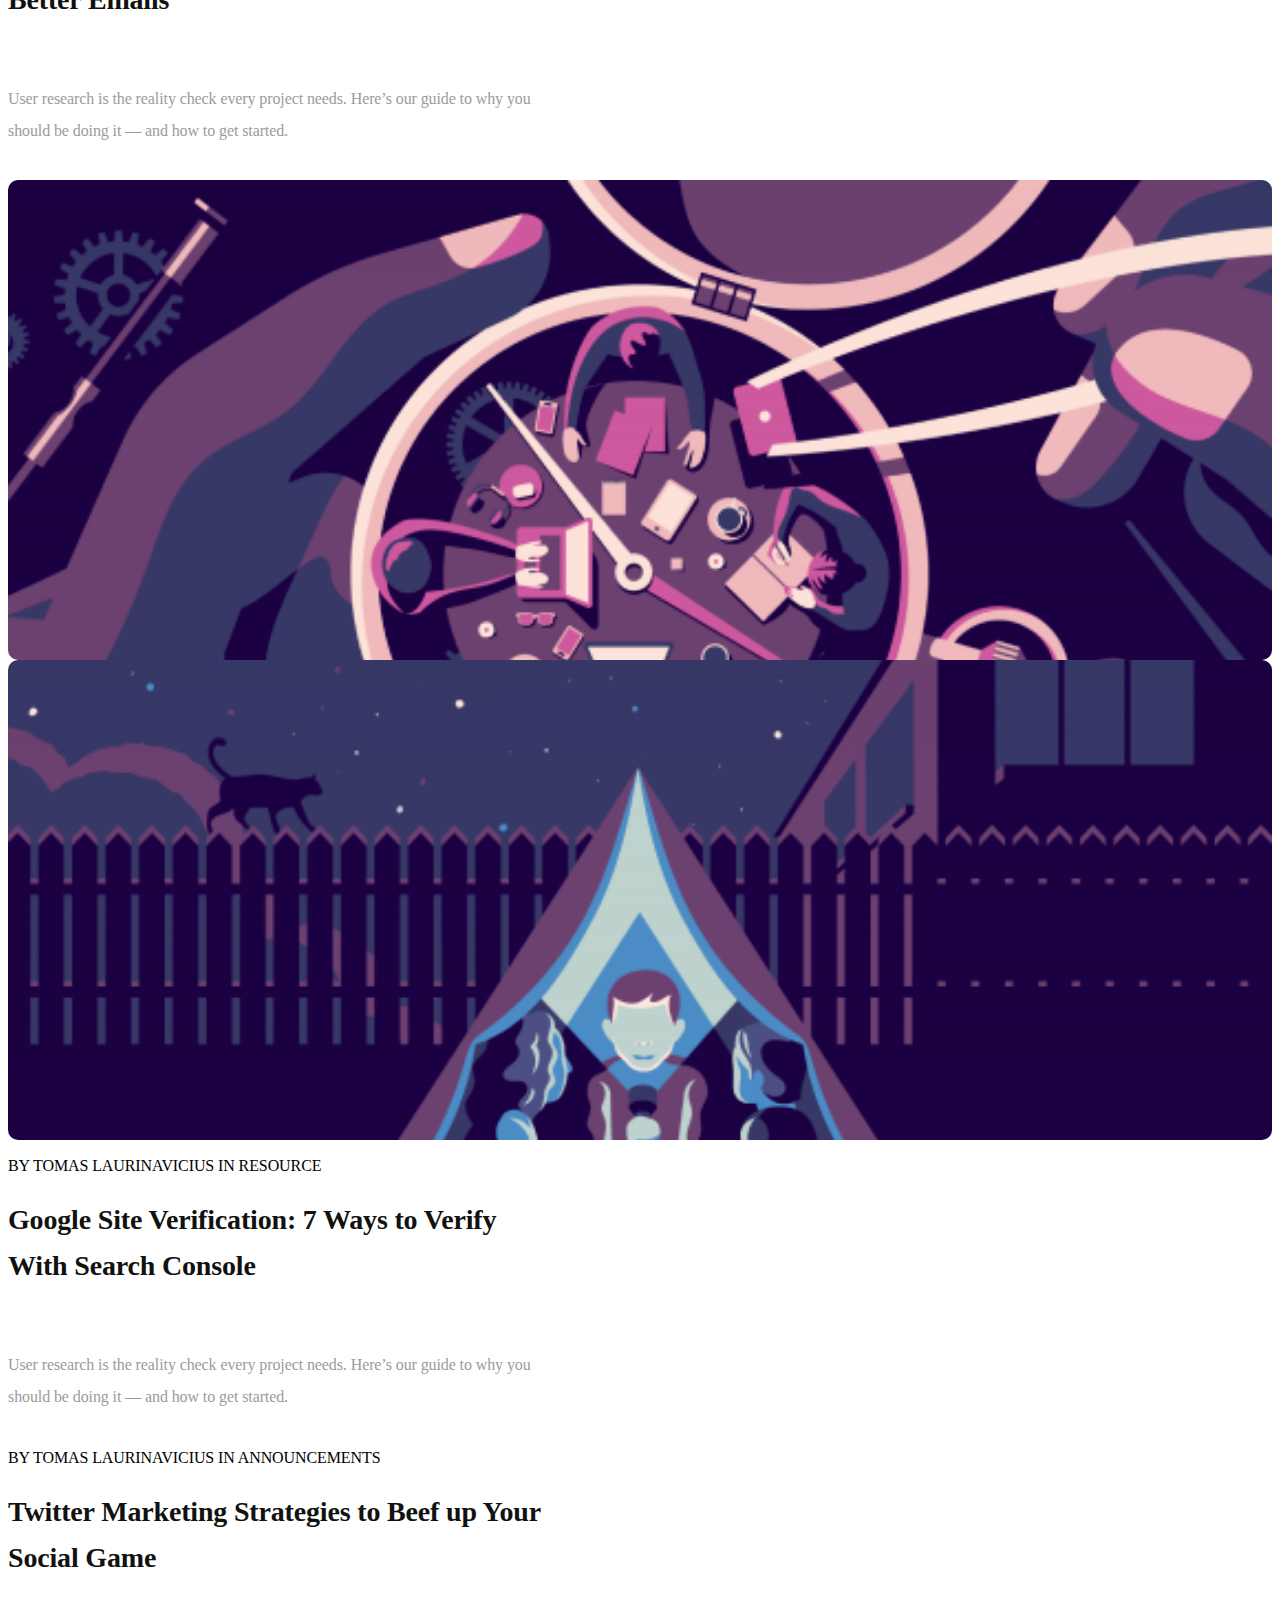
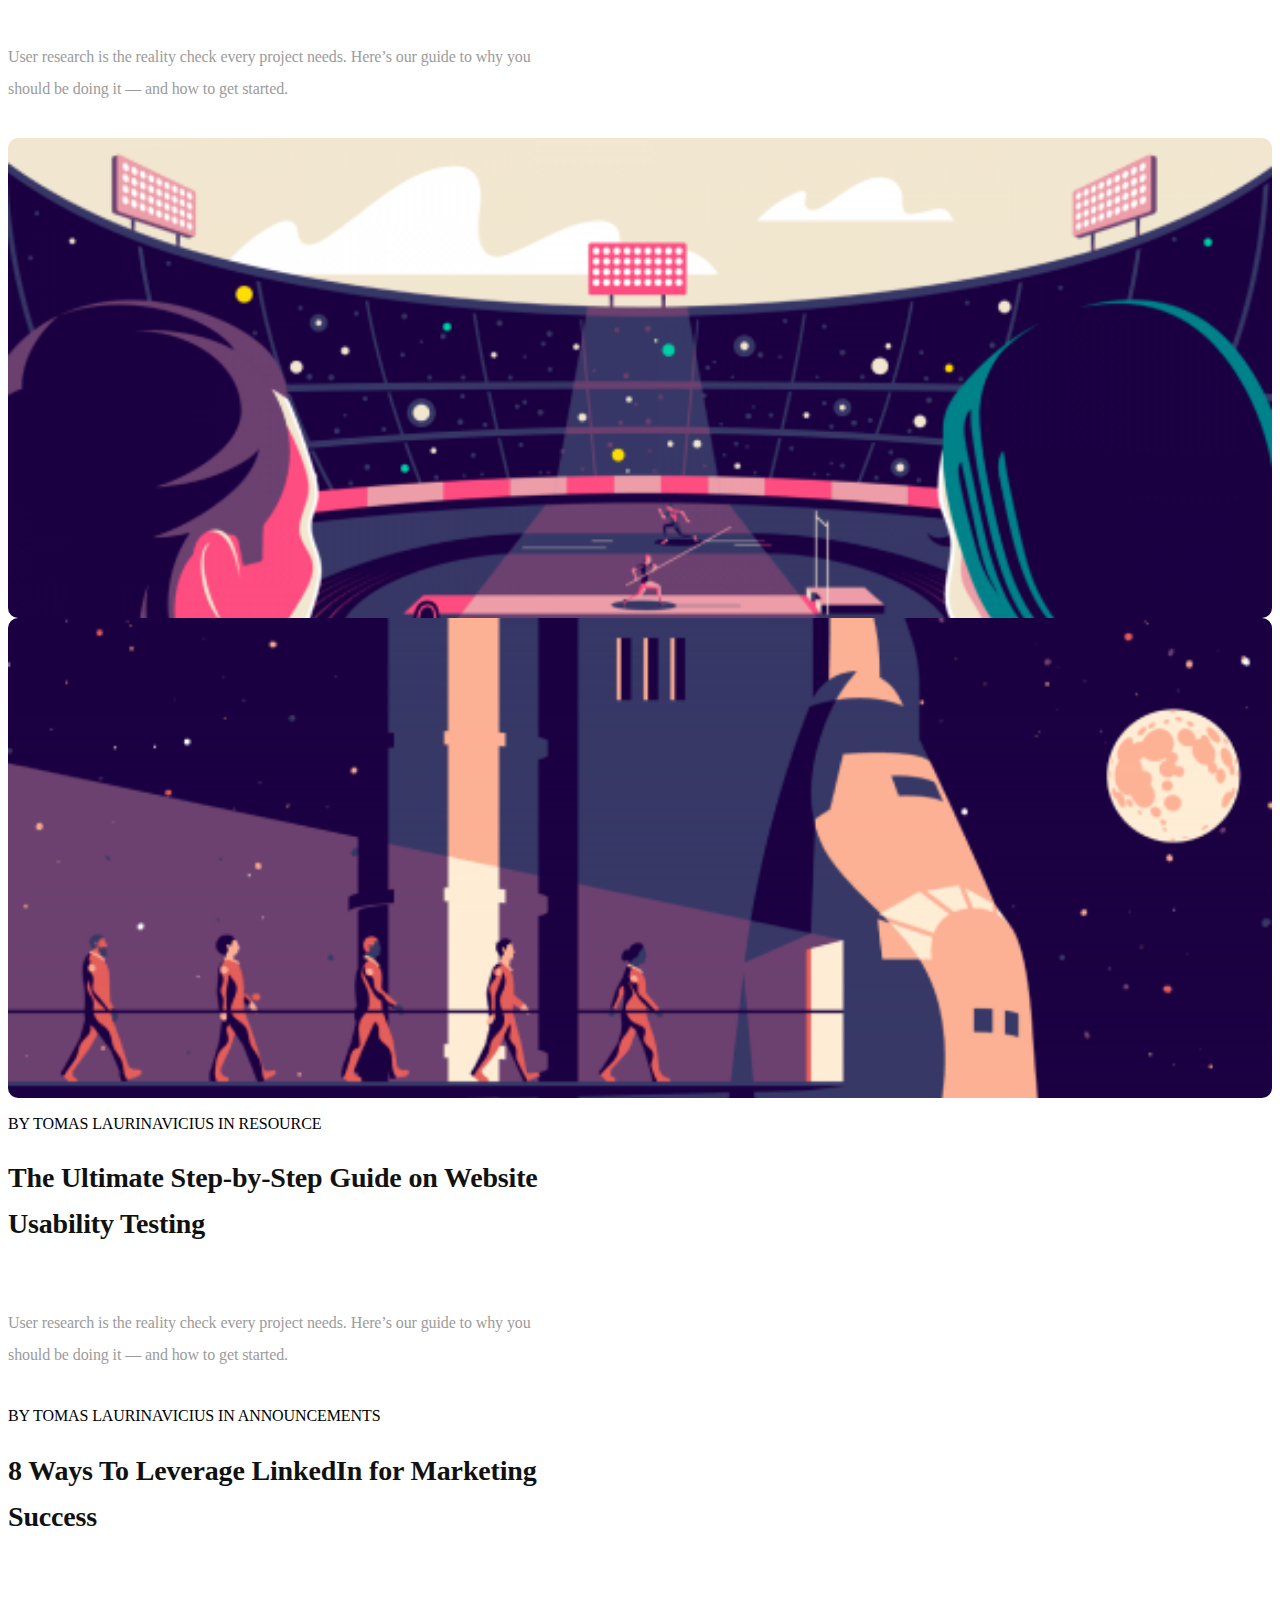
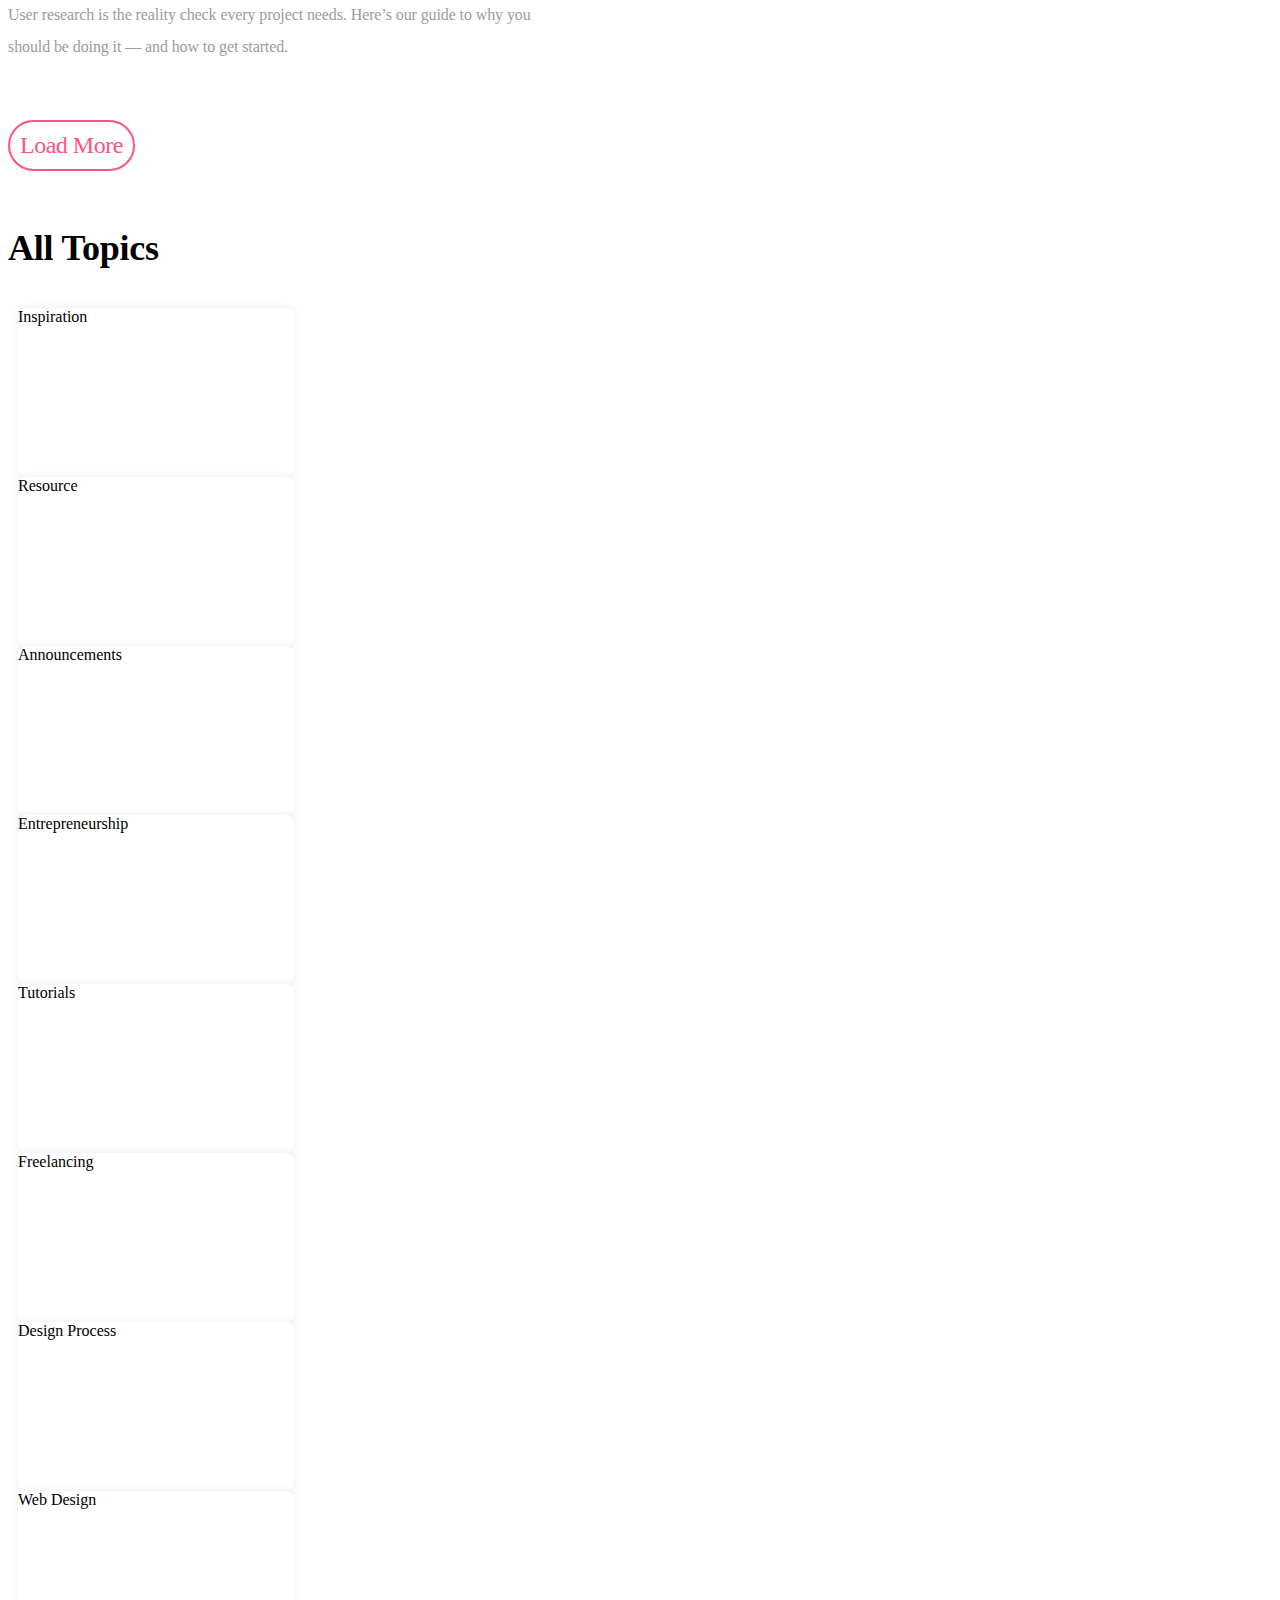
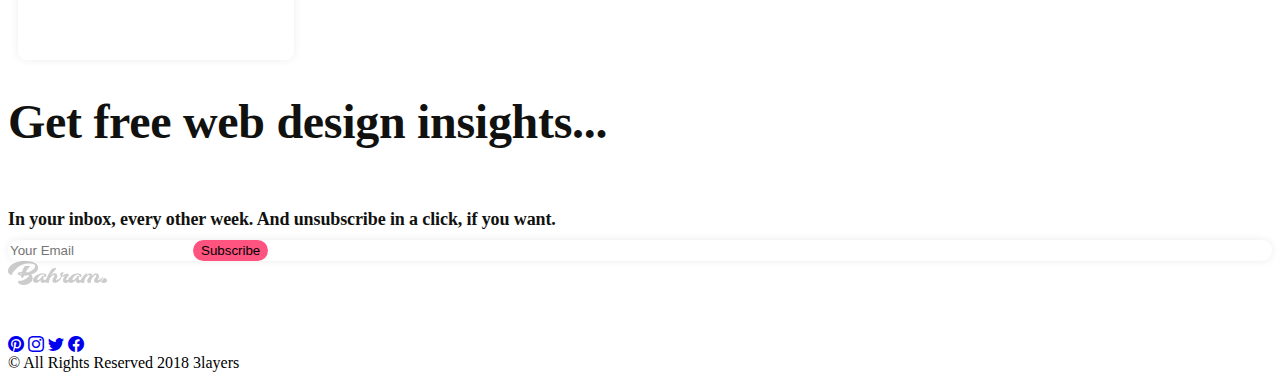
<file: news.html>
<!DOCTYPE html>
<html lang="en">

<head>
  <meta charset="UTF-8">
  <meta name="viewport" content="width=device-width, initial-scale=1.0">
  <script src="https://cdn.jsdelivr.net/npm/@popperjs/core@2.11.6/dist/umd/popper.min.js"
    integrity="sha384-oBqDVmMz9ATKxIep9tiCxS/Z9fNfEXiDAYTujMAeBAsjFuCZSmKbSSUnQlmh/jp3"
    crossorigin="anonymous"></script>
  <script src="https://cdn.jsdelivr.net/npm/bootstrap@5.2.3/dist/js/bootstrap.min.js"
    integrity="sha384-cuYeSxntonz0PPNlHhBs68uyIAVpIIOZZ5JqeqvYYIcEL727kskC66kF92t6Xl2V"
    crossorigin="anonymous"></script>
  <link href="https://cdn.jsdelivr.net/npm/bootstrap@5.2.3/dist/css/bootstrap.min.css" rel="stylesheet"
    integrity="sha384-rbsA2VBKQhggwzxH7pPCaAqO46MgnOM80zW1RWuH61DGLwZJEdK2Kadq2F9CUG65" crossorigin="anonymous">
  <link rel="stylesheet" href="css/style.css">
  <link rel="stylesheet" href="https://cdn.jsdelivr.net/npm/bootstrap-icons@1.11.1/font/bootstrap-icons.css">
  <title>Bootstrap</title>
</head>

<body>
  <section class="container-fluid">
    <div class="row mb-5">
      <div class="col-sm-9">
        <nav class="navbar navbar-expand-lg navbar-light bg-light justify-content-center">
          <a class="navbar-brand" href="index.html">
            <img src="assets/img/Group 13.png" alt="">
          </a>
          <div class="collapse navbar-collapse" id="navbarSupportedContent">
            <ul class="navbar-nav mr-auto">
              <li class="nav-item mx-5">
                <a class="nav-link btn btn-custom-color text-white" href="news.html">New</a>
              </li>
              <li class="nav-item mx-5">
                <a class="nav-link" href="single.html"> Single</a>
              </li>
              <li class="nav-item mx-5">
                <a class="nav-link" href="contact.html"> Contact </a>
              </li>
            </ul>
          </div>
        </nav>
      </div>
      <div class="col-sm-3 p-3">
        <i class="bi bi-search"></i>
      </div>
    </div>
    <section class="row mb-5 offset-sm-1">
      <div class="col-sm-12">
        <h1 class="New-title">New</h1>
      </div>
      <div class="col-sm-4">
        <p class="text-New">Our latest web design tips, tricks, insights, and resources, hot off the presses.</p>
      </div>
    </section>
    <section class="row mb-5 offset-sm-1">
      <div class="col-sm-12">
        <p class="Home-New">Home — New</p>
      </div>
    </section>
    <section class="row mb-5 offset-sm-1">
      <div class="col-sm-6">
        <div class="background-8"></div>
      </div>
      <div class="col-sm-6">
        <div class="background-9"></div>
      </div>
      <div class="col-sm-6">
        <div class="contenedor-background-8">
          <h2 class="titulo-background">BY TOMAS LAURINAVICIUS IN RESOURCE</h2>
          <h1 class="texto-background">How to Reinstall WordPress: 5 Different Methods Depending On Your Needs</h1>
          <h3 class="texto2-background">User research is the reality check every project needs. Here’s our guide to why
            you should be doing it — and how to get started.</h3>
        </div>
      </div>
      <div class="col-sm-6">
        <div class="contenedor-background-9">
          <h2 class="titulo-background">BY TOMAS LAURINAVICIUS IN ANNOUNCEMENTS</h2>
          <h1 class="texto-background">Web page layout 101: website anatomy every designer needs to learn</h1>
          <h3 class="texto2-background">User research is the reality check every project needs. Here’s our guide to why
            you should be doing it — and how to get started.</h3>
        </div>
      </div>
    </section>
    <section class="row mb-5 offset-sm-1">
      <div class="col-sm-6">
        <div class="background-10"></div>
      </div>
      <div class="col-sm-6">
        <div class="background-11"></div>
      </div>
      <div class="col-sm-6">
        <div class="contenedor-background-10">
          <h2 class="titulo-background">BY TOMAS LAURINAVICIUS IN RESOURCE</h2>
          <h1 class="texto-background">Website Downtime: Applicable Tips on How to Prevent It</h1>
          <h3 class="texto2-background">User research is the reality check every project needs. Here’s our guide to why
            you should be doing it — and how to get started.</h3>
        </div>
      </div>
      <div class="col-sm-6">
        <div class="contenedor-background-11">
          <h2 class="titulo-background">BY TOMAS LAURINAVICIUS IN ANNOUNCEMENTS</h2>
          <h1 class="texto-background">6 Ways to Leverage Facebook for Marketing Success</h1>
          <h3 class="texto2-background">User research is the reality check every project needs. Here’s our guide to why
            you should be doing it — and how to get started.</h3>
        </div>
      </div>
    </section>
    <section class="row mb-5 offset-sm-1">
      <div class="col-sm-6">
        <div class="background-12"></div>
      </div>
      <div class="col-sm-6">
        <div class="background-13"></div>
      </div>
      <div class="col-sm-6">
        <div class="contenedor-background-12">
          <h2 class="titulo-background">BY TOMAS LAURINAVICIUS IN RESOURCE</h2>
          <h1 class="texto-background">Updating WooCommerce: A Safe and In-Depth Guide</h1>
          <h3 class="texto2-background">User research is the reality check every project needs. Here’s our guide to why
            you should be doing it — and how to get started.</h3>
        </div>
      </div>
      <div class="col-sm-6">
        <div class="contenedor-background-13">
          <h2 class="titulo-background">BY TOMAS LAURINAVICIUS IN ANNOUNCEMENTS</h2>
          <h1 class="texto-background">WP-CLI v2 – Managing WordPress From the Terminal</h1>
          <h3 class="texto2-background">User research is the reality check every project needs. Here’s our guide to why
            you should be doing it — and how to get started.</h3>
        </div>
      </div>
    </section>
    <section class="row mb-5 offset-sm-1">
      <div class="col-sm-6">
        <div class="background-14"></div>
      </div>
      <div class="col-sm-6">
        <div class="background-15"></div>
      </div>
      <div class="col-sm-6">
        <div class="contenedor-background-14">
          <h2 class="titulo-background">BY TOMAS LAURINAVICIUS IN RESOURCE</h2>
          <h1 class="texto-background">Social Media Image Sizes and Quick Tips for WordPress Users</h1>
          <h3 class="texto2-background">User research is the reality check every project needs. Here’s our guide to why
            you should be doing it — and how to get started.</h3>
        </div>
      </div>
      <div class="col-sm-6">
        <div class="contenedor-background-15">
          <h2 class="titulo-background">BY TOMAS LAURINAVICIUS IN ANNOUNCEMENTS</h2>
          <h1 class="texto-background">How to Create Outstanding Long-Form Articles in WordPress</h1>
          <h3 class="texto2-background">User research is the reality check every project needs. Here’s our guide to why
            you should be doing it — and how to get started.</h3>
        </div>
      </div>
    </section>
    <section class="row mb-5 offset-sm-1">
      <div class="col-sm-6">
        <div class="background-16"></div>
      </div>
      <div class="col-sm-6">
        <div class="background-17"></div>
      </div>
      <div class="col-sm-6">
        <div class="contenedor-background-16">
          <h2 class="titulo-background">BY TOMAS LAURINAVICIUS IN RESOURCE</h2>
          <h1 class="texto-background">How to Use Fiverr to Reduce Business Busywork</h1>
          <h3 class="texto2-background">User research is the reality check every project needs. Here’s our guide to why
            you should be doing it — and how to get started.</h3>
        </div>
      </div>
      <div class="col-sm-6">
        <div class="contenedor-background-17">
          <h2 class="titulo-background">BY TOMAS LAURINAVICIUS IN ANNOUNCEMENTS</h2>
          <h1 class="texto-background">Email Marketing Best Practices for Sending Better Emails</h1>
          <h3 class="texto2-background">User research is the reality check every project needs. Here’s our guide to why
            you should be doing it — and how to get started.</h3>
        </div>
      </div>
    </section>
    <section class="row mb-5 offset-sm-1">
      <div class="col-sm-6">
        <div class="background-18"></div>
      </div>
      <div class="col-sm-6">
        <div class="background-19"></div>
      </div>
      <div class="col-sm-6">
        <div class="contenedor-background-18">
          <h2 class="titulo-background">BY TOMAS LAURINAVICIUS IN RESOURCE</h2>
          <h1 class="texto-background">Google Site Verification: 7 Ways to Verify With Search Console</h1>
          <h3 class="texto2-background">User research is the reality check every project needs. Here’s our guide to why
            you should be doing it — and how to get started.</h3>
        </div>
      </div>
      <div class="col-sm-6">
        <div class="contenedor-background-19">
          <h2 class="titulo-background">BY TOMAS LAURINAVICIUS IN ANNOUNCEMENTS</h2>
          <h1 class="texto-background">Twitter Marketing Strategies to Beef up Your Social Game</h1>
          <h3 class="texto2-background">User research is the reality check every project needs. Here’s our guide to why
            you should be doing it — and how to get started.</h3>
        </div>
      </div>
    </section>
    <section class="row mb-5 offset-sm-1">
      <div class="col-sm-6">
        <div class="background-20"></div>
      </div>
      <div class="col-sm-6">
        <div class="background-21"></div>
      </div>
      <div class="col-sm-6">
        <div class="contenedor-background-20">
          <h2 class="titulo-background">BY TOMAS LAURINAVICIUS IN RESOURCE</h2>
          <h1 class="texto-background">The Ultimate Step-by-Step Guide on Website Usability Testing</h1>
          <h3 class="texto2-background">User research is the reality check every project needs. Here’s our guide to why
            you should be doing it — and how to get started.</h3>
        </div>
      </div>
      <div class="col-sm-6">
        <div class="contenedor-background-21">
          <h2 class="titulo-background">BY TOMAS LAURINAVICIUS IN ANNOUNCEMENTS</h2>
          <h1 class="texto-background">8 Ways To Leverage LinkedIn for Marketing Success</h1>
          <h3 class="texto2-background">User research is the reality check every project needs. Here’s our guide to why
            you should be doing it — and how to get started.</h3>
        </div>
      </div>
    </section>
    <section class="row mb-5 offset-sm-1">
      <div class="col-sm-12 text-center">
        <p class="Load-More">Load More</p>
      </div>
    </section>
    <section class="row mb-5 justify-content-center offset-sm-1">
      <div class="col-sm-12">
        <h1 class="Topics"> All Topics</h1>
      </div>
      <div class="row mt-1 p-2" style="width: 1261px;">
        <div class="col-sm-3 p-5 BG" style="margin-left: 10px;">
          <i class="luz p-3"></i>
          <span class="texto-luz">Inspiration</span>
        </div>
        <div class="col-sm-3 p-5 BG" style="margin-left: 10px;">
          <i class="ubicacion p-3"></i>
          <span class="texto-ubicacion p-3">Resource</span>
        </div>
        <div class="col-sm-3 p-5 BG" style="margin-left: 10px;">
          <i class="altavoz p-3"></i>
          <span class="texto-altavoz p-3">Announcements</span>
        </div>
        <div class="col-sm-3 p-5 BG" style="margin-left: 10px;">
          <i class="cohete p-3"></i>
          <span class="texto-cohete p-3">Entrepreneurship</span>
        </div>
      </div>

      <div class="col-sm-12 row mt-1 p-2" style="width: 1261px;">
        <div class="col-sm-3 p-5 BG" style="margin-left: 10px;">
          <i class="check p-3"></i>
          <span class="texto-check p-3">Tutorials</span>
        </div>
        <div class="col-sm-3 p-5 BG" style="margin-left: 10px;">
          <i class="campana p-3"></i>
          <span class="texto-campana p-3">Freelancing</span>
        </div>
        <div class="col-sm-3 p-5 BG" style="margin-left: 10px;">
          <i class="tijeras p-3"></i>
          <span class="texto-tijeras p-3">Design Process</span>
        </div>
        <div class="col-sm-3 p-5 BG" style="margin-left: 10px;">
          <i class="web p-3"></i>
          <span class="texto-web p-3">Web Design</span>
        </div>
      </div>
    </section>

    <section class="row mb-5">
      <div class="col-sm-7 offset-sm-4">
        <div>
          <h1 class="Titulo-New">Get free web design insights...</h1>
        </div>
      </div>
      <div class="col-sm-7 offset-sm-4">
        <div>
          <h3 class="Subtitulo-New">In your inbox, every other week. And unsubscribe in a click, if you want.</h3>
        </div>
      </div>
    </section>

    <section class="row mb-3">
      <div class="col-sm-3 offset-sm-4 email mb-2 d-flex" style="padding: 0;">
        <input type="text" id="nombreInput" name="nombreInput" placeholder="Your Email" class="custom-input flex-grow-1 mr-2">
        <button class="custom-button flex-shrink-1 text-white p-3" style="border-color: transparent;">Subscribe</button>
      </div>
    </section>

    <footer class="bg-light text-dark text-center py-3">
      <div class="container">
        <div class="row">
          <div class="col-md-4 footer-bahram"></div>
          <div class="col-md-4">
            <a class="btn btn-link btn-floating btn-lg text-dark m-1" href="https://www.pinterest.es/" role="button"
              data-mdb-ripple-color="dark"><i class="bi bi-pinterest"></i></a>
            <a class="btn btn-link btn-floating btn-lg text-dark m-1" href="https://www.instagram.com/" role="button"
              data-mdb-ripple-color="dark"><i class="bi bi-instagram"></i></a>
            <a class="btn btn-link btn-floating btn-lg text-dark m-1" href="https://twitter.com/" role="button"
              data-mdb-ripple-color="dark"><i class="bi bi-twitter"></i></a>
            <a class="btn btn-link btn-floating btn-lg text-dark m-1" href="https://www.facebook.com/" role="button"
              data-mdb-ripple-color="dark"><i class="bi bi-facebook"></i></a>
          </div>
          <div class="col-md-4">&copy; All Rights Reserved 2018 3layers</div>
        </div>
      </div>
    </footer>
  </section>
</file>
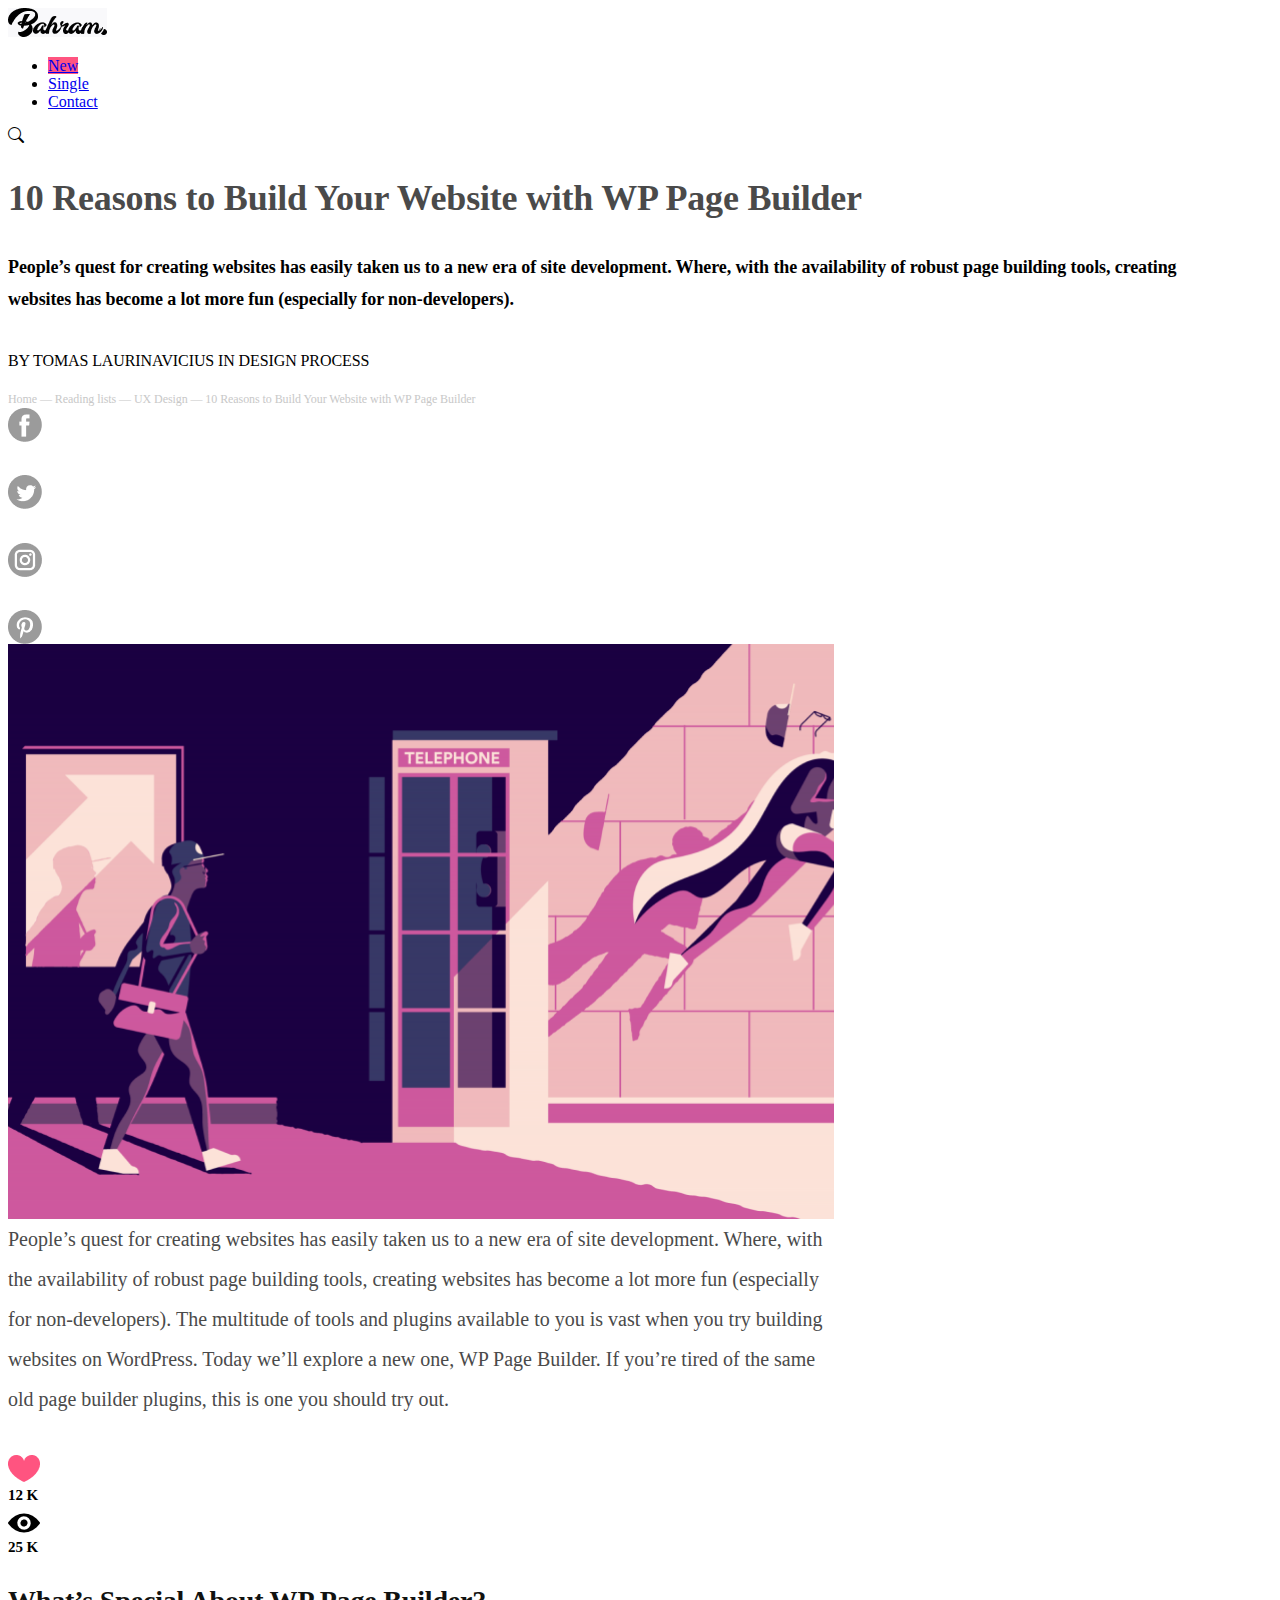
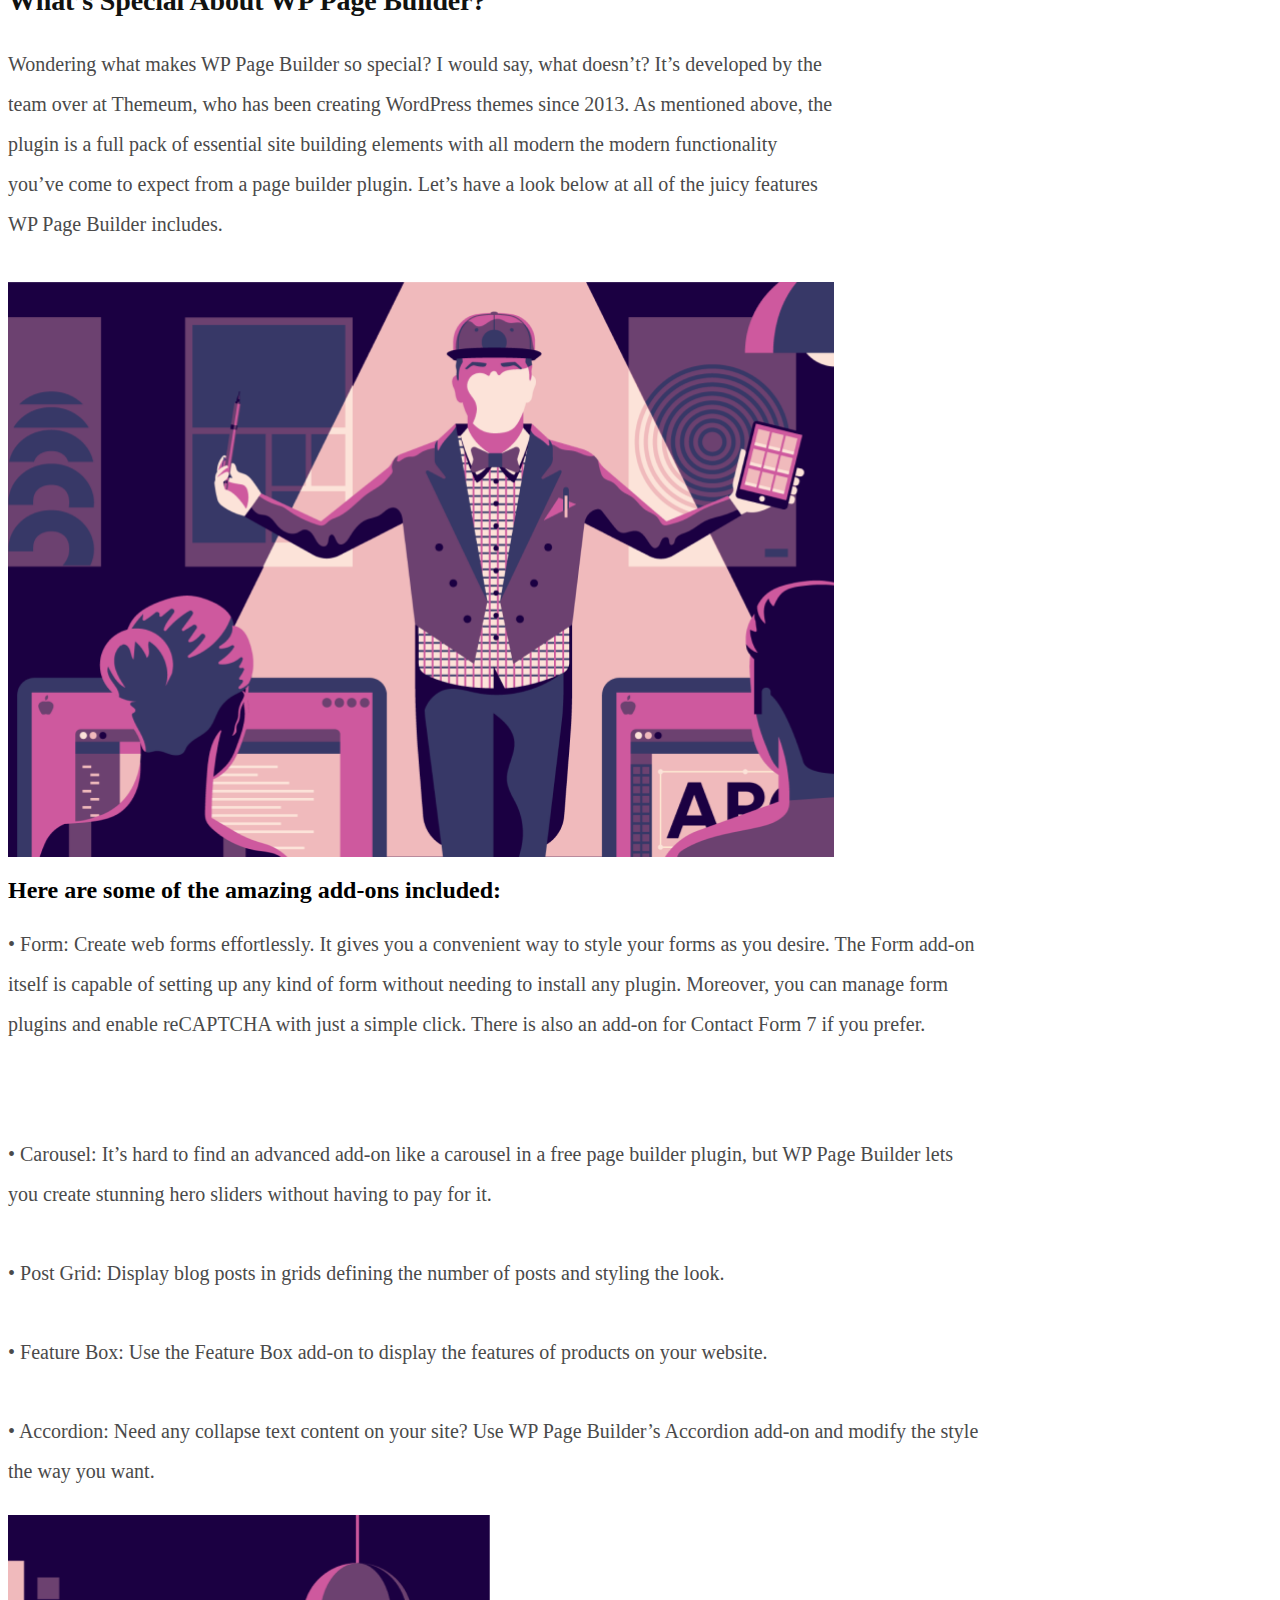
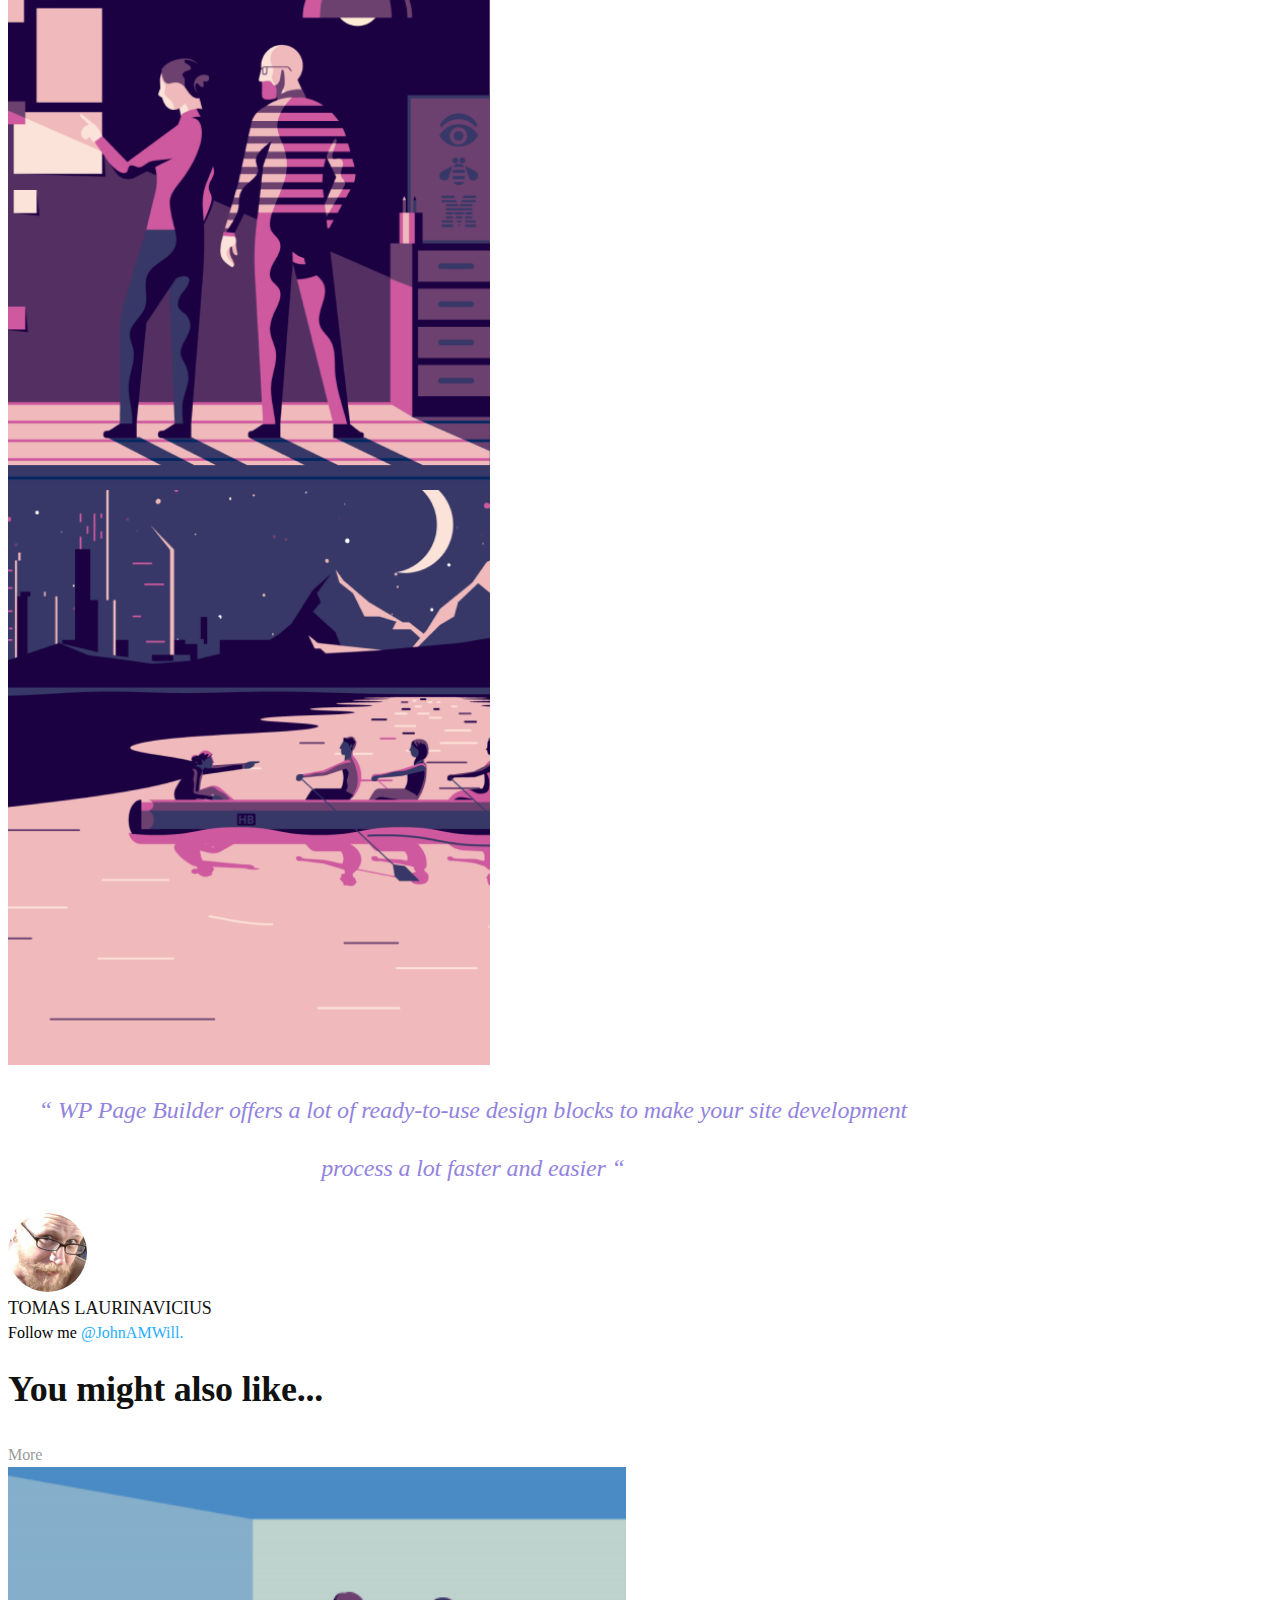
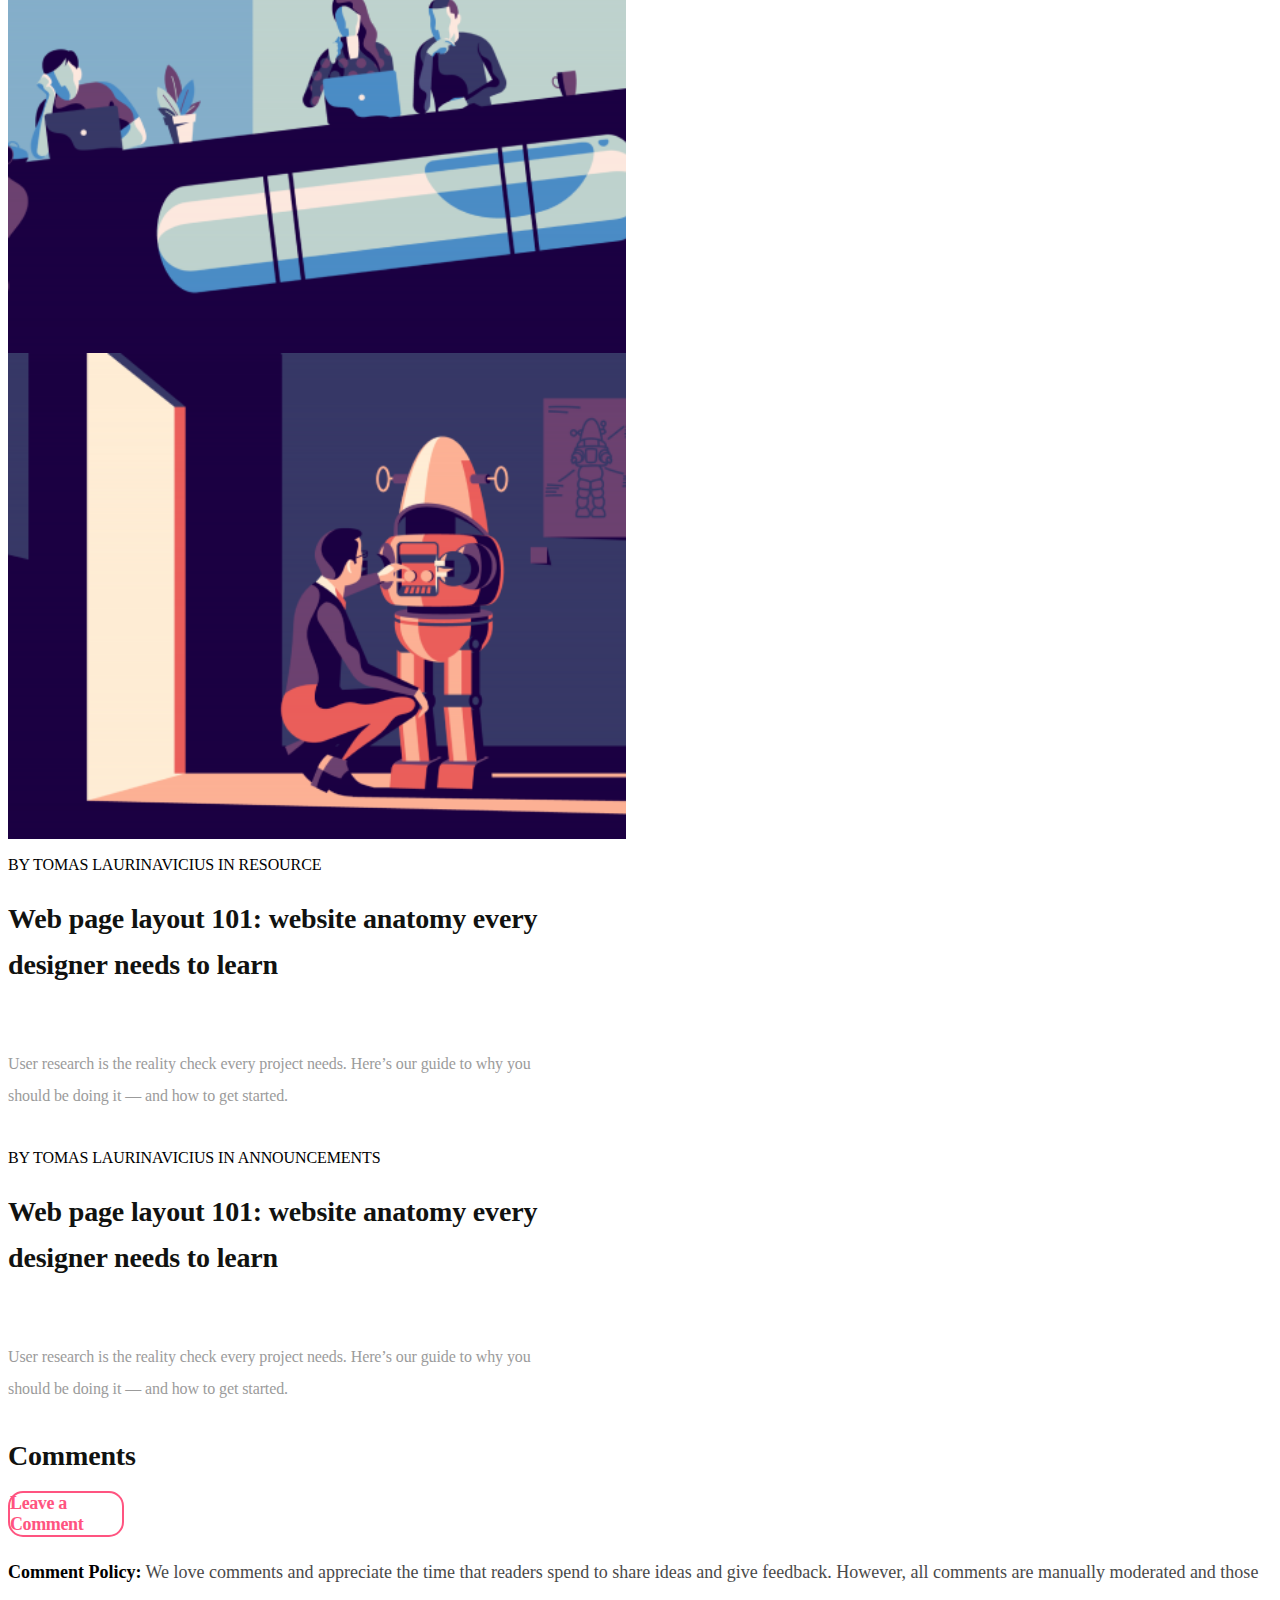
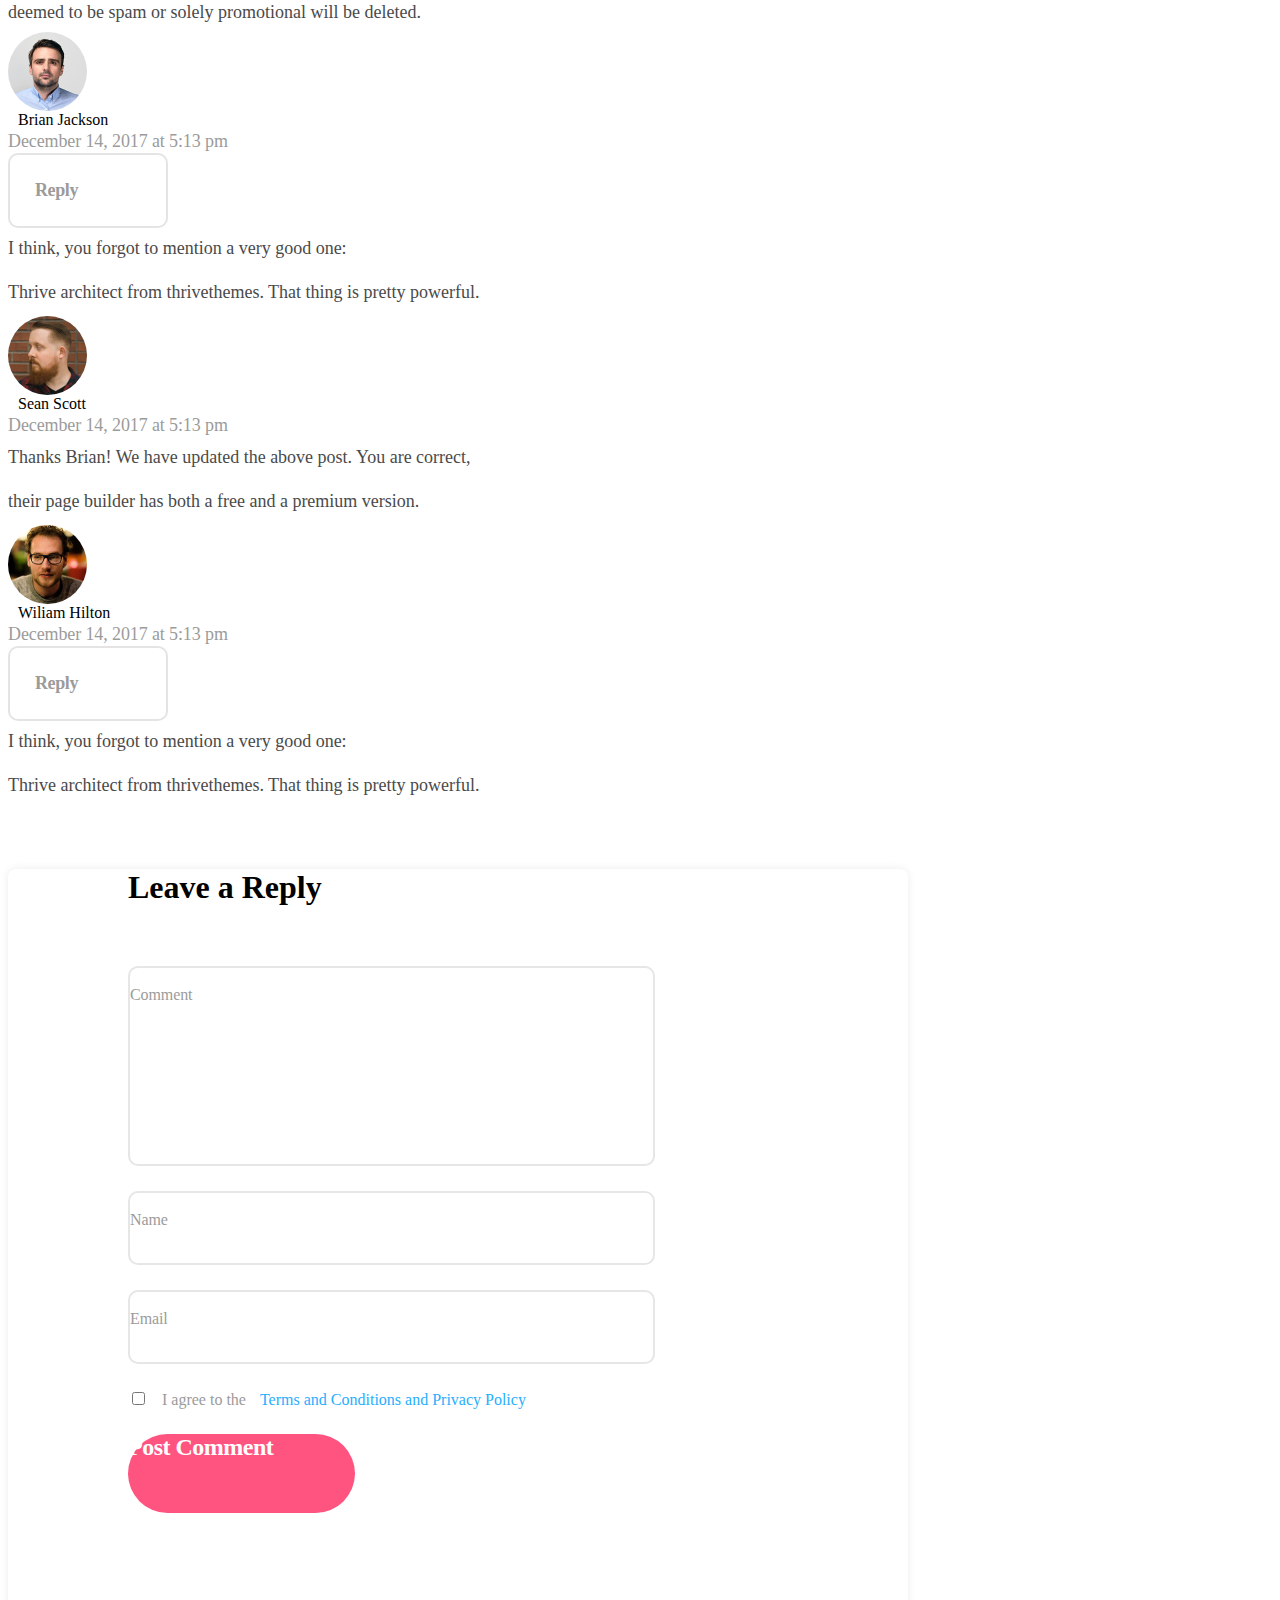
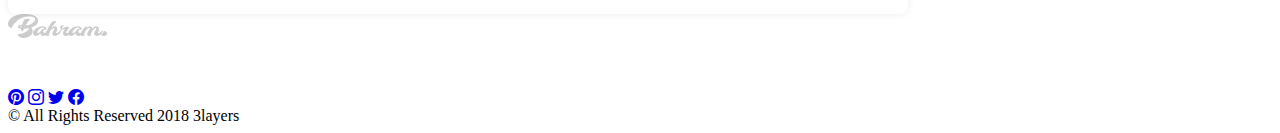
<file: single.html>
<!DOCTYPE html>
<html lang="en">

<head>
  <meta charset="UTF-8">
  <meta name="viewport" content="width=device-width, initial-scale=1.0">
  <script src="https://cdn.jsdelivr.net/npm/@popperjs/core@2.11.6/dist/umd/popper.min.js"
    integrity="sha384-oBqDVmMz9ATKxIep9tiCxS/Z9fNfEXiDAYTujMAeBAsjFuCZSmKbSSUnQlmh/jp3"
    crossorigin="anonymous"></script>
  <script src="https://cdn.jsdelivr.net/npm/bootstrap@5.2.3/dist/js/bootstrap.min.js"
    integrity="sha384-cuYeSxntonz0PPNlHhBs68uyIAVpIIOZZ5JqeqvYYIcEL727kskC66kF92t6Xl2V"
    crossorigin="anonymous"></script>
  <link href="https://cdn.jsdelivr.net/npm/bootstrap@5.2.3/dist/css/bootstrap.min.css" rel="stylesheet"
    integrity="sha384-rbsA2VBKQhggwzxH7pPCaAqO46MgnOM80zW1RWuH61DGLwZJEdK2Kadq2F9CUG65" crossorigin="anonymous">
  <link rel="stylesheet" href="css/style.css">
  <link rel="stylesheet" href="https://cdn.jsdelivr.net/npm/bootstrap-icons@1.11.1/font/bootstrap-icons.css">
  <title>Bootstrap</title>
</head>

<body>
  <section class="container-fluid">
    <div class="row mb-5">
      <div class="col-sm-9">
        <nav class="navbar navbar-expand-lg navbar-light bg-light justify-content-center">
          <a class="navbar-brand" href="index.html">
            <img src="assets/img/Group 13.png" alt="">
          </a>
          <div class="collapse navbar-collapse" id="navbarSupportedContent">
            <ul class="navbar-nav mr-auto">
              <li class="nav-item mx-5">
                <a class="nav-link btn btn-custom-color text-white" href="news.html">New</a>
              </li>
              <li class="nav-item mx-5">
                <a class="nav-link" href="single.html"> Single</a>
              </li>
              <li class="nav-item mx-5">
                <a class="nav-link" href="contact.html"> Contact </a>
              </li>
            </ul>
          </div>
        </nav>
      </div>
      <div class="col-sm-3 p-3">
        <i class="bi bi-search"></i>
      </div>
    </div>

    <section class="row mb-5 offset-sm-2">
        <div class="col-sm-12">
            <h1 class="title-single">10 Reasons to Build Your Website with WP Page Builder</h1>
            <h2 class="text-single"> People’s quest for creating websites has easily taken us to a new era of site development. Where, with the availability of robust page building tools, creating websites has become a lot more fun (especially for non-developers).</h2>
            <h3 class="text2-single">BY   TOMAS LAURINAVICIUS   IN   DESIGN PROCESS</h3>
        </div>
    </section>
    <section class="row mb-5 offset-sm-2">
      <div class="col-sm-12">
        <div class="home">Home  —  Reading lists  —  UX Design  —  10 Reasons to Build Your Website with WP Page Builder</div>
      </div>
    </section>
    <section class="row mb-5 offset-sm-2">
      <div class="col-sm-1">
      <div class="Social-Media"></div>
      </div>
      <div class="col-sm-8">
        <div class="Background-22"></div>
        <div class="text-22">People’s quest for creating websites has easily taken us to a new era of site development. Where, with the availability of robust page building tools, creating websites has become a lot more fun (especially for non-developers). The multitude of tools and plugins available to you is vast when you try building websites on WordPress. Today we’ll explore a new one, WP Page Builder. If you’re tired of the same old page builder plugins, this is one you should try out.</div>
      </div>
      <div class="col-sm-3">
        <div class="col-sm-12">
        <div class="heart"></div>
        </div>
        <div class="col-sm-12">
        <div class="likes">12 K</div>
        </div>
      <div class="col-sm-3">
        <div class="col-sm-12">
        <div class="eye"></div>
        </div>
        <div class="col-sm-12">
        <div class="spectator">25 K</div>
        </div>
    </section>
    <section class="row mb-5 offset-sm-3">
      <div class="col-sm-12">
        <h1 class="titulo2-single">What’s Special About WP Page Builder?</h1>
        <h3 class="text-titulo2-single">Wondering what makes WP Page Builder so special? I would say, what doesn’t? It’s developed by the team over at Themeum, who has been creating WordPress themes since 2013. As mentioned above, the plugin is a full pack of essential site building elements with all modern the modern functionality you’ve come to expect from a page builder plugin. Let’s have a look below at all of the juicy features WP Page Builder includes.</h3>
        <div class="Background-23"></div>
      </div>
      <div class="col-sm-12">
        <h2 class="title2-single">Here are some of the amazing add-ons included:</h2>
      </div>
      <div class="col-sm-12">
        <h3 class="Form">	•	Form: Create web forms effortlessly. It gives you a convenient way to style your forms as you desire. The Form add-on itself is capable of setting up any kind of form without needing to install any plugin. Moreover, you can manage form plugins and enable reCAPTCHA with just a simple click. There is also an add-on for Contact Form 7 if you prefer.</h3>
        <h3 class="Carousel">	•	Carousel: It’s hard to find an advanced add-on like a carousel in a free page builder plugin, but WP Page Builder lets you create stunning hero sliders without having to pay for it.</h3>
        <h3 class="Post-Grid">	•	Post Grid: Display blog posts in grids defining the number of posts and styling the look. </h3>
        <h3 class="Feature-Box">	•	Feature Box: Use the Feature Box add-on to display the features of products on your website. </h3>
        <h3 class="Accordion">	•	Accordion: Need any collapse text content on your site? Use WP Page Builder’s Accordion add-on and modify the style the way you want.</h3>
        </div>
    </section>
    <section class="row mb-5 offset-sm-3">
      <div class="col-sm-3 Background-24"></div>
      <div class="col-sm-3 Background-25"></div>
      <div class="col-sm-12">
        <h1 class="texto-background-25">“ WP Page Builder offers a lot of ready-to-use design blocks to make your site development process a lot faster and easier “</h1>
      </div>
    </section>
    <section class="row mb-5 offset-sm-2 d-flex flex-column align-items-center">
      <div class="foto-perfil"></div>
      <div class="text-foto-perfil">TOMAS LAURINAVICIUS</div>
      <div class="follow-me d-flex align-items-center" style="
      justify-content: center;">
        <span>Follow me</span>
        <span class="username">@JohnAMWill.</span>
      </div>
    </section>
    <section class="row mb-5 offset-sm-2">
      <div class="col-sm-9">
      <h1 class="title3-single">You might also like...</h1>
      </div>
      <div class="col-sm-1 More">More</div>
    </section>
    <section class="row mb-5 offset-sm-2">
      <div class="col-sm-6">
        <div class="background-26"></div>
      </div>
      <div class="col-sm-6">
        <div class="background-27"></div>
      </div>
      <div class="col-sm-6">
        <div class="contenedor-background-26">
          <h2 class="titulo-background">BY TOMAS LAURINAVICIUS IN RESOURCE</h2>
          <h1 class="texto-background">Web page layout 101: website anatomy every designer needs to learn</h1>
          <h3 class="texto2-background">User research is the reality check every project needs. Here’s our guide to why
            you should be doing it — and how to get started.</h3>
        </div>
      </div>
      <div class="col-sm-6">
        <div class="contenedor-background-27">
          <h2 class="titulo-background">BY TOMAS LAURINAVICIUS IN ANNOUNCEMENTS</h2>
          <h1 class="texto-background">Web page layout 101: website anatomy every designer needs to learn</h1>
          <h3 class="texto2-background">User research is the reality check every project needs. Here’s our guide to why
            you should be doing it — and how to get started.</h3>
        </div>
      </div>
    </section>
    <section class="row mb-5 offset-sm-3 justify-content-between">
      <div class="col-sm-6">
      <h1 class="col-sm-6 Comments"> Comments</h1>
      </div>
      <div class="col-sm-6">
      <h2 class="col-sm-6 Leave">Leave a Comment</h2>
      </div>
      <div class="col-sm-9">
        <i class="Comment-Policy">Comment Policy:</i>
        <span class="text-Comment-Policy">We love comments and appreciate the time that readers spend to share ideas and give feedback. However, all comments are manually moderated and those deemed to be spam or solely promotional will be deleted.</span>
      </div>
    </section>
    <section class="row mb-5 offset-sm-3">
      <div class="col-sm-9 d-flex align-items-start">
        <div class="Foto-Comment1"></div>
        <div class="col-sm-2" style="margin-left: 10px;">
          <span class="Nombre1">Brian Jackson</span>
        </div>
        <div class="col-sm-7">
          <span class="Fecha1">December 14, 2017 at 5:13 pm</span>
        </div>
        <div class="col-sm-2">
          <span class="Reply1">Reply</span>
        </div>
        </div>
        <div class="col-sm-8 offset-sm-1">
          <div class="text1">I think, you forgot to mention a very good one:</div>
          <div class="text1">Thrive architect from thrivethemes. That thing is pretty powerful.</div>
        </div>
      </div>
    </section>
    <section class="row mb-5 offset-sm-4">
      <div class="col-sm-5 d-flex align-items-start">
        <div class="Foto-Comment2"></div>
        <div class="col-sm-2" style="margin-left: 10px;">
          <span class="Nombre">Sean Scott</span>
        </div>
        <div class="col-sm-7">
          <span class="Fecha1">December 14, 2017 at 5:13 pm</span>
        </div>
        </div>
        <div class="col-sm-8 offset-sm-1">
          <div class="text1">Thanks Brian! We have updated the above post. You are correct, </div>
          <div class="text1">their page builder has both a free and a premium version.</div>
        </div>
      </div>
    </section>
    <section class="row mb-5 offset-sm-3">
      <div class="col-sm-9 d-flex align-items-start">
        <div class="Foto-Comment3"></div>
        <div class="col-sm-2" style="margin-left: 10px;">
          <span class="Nombre1">Wiliam Hilton</span>
        </div>
        <div class="col-sm-7">
          <span class="Fecha1">December 14, 2017 at 5:13 pm</span>
        </div>
        <div class="col-sm-2">
          <span class="Reply1">Reply</span>
        </div>
        </div>
        <div class="col-sm-8 offset-sm-1">
          <div class="text1">I think, you forgot to mention a very good one:</div>
          <div class="text1">Thrive architect from thrivethemes. That thing is pretty powerful.</div>
        </div>
      </div>
    </section>
    <section class="row mb-5 offset-sm-3">
      <div class="BG-Comment-apartado">
        <h1 style="margin-left: 120px; margin-top: 60px;">Leave a Reply</h1>
      <div class="BG-Comment" style="margin-left: 120px; margin-top: 60px;">
        <h1 class="Comment">Comment</h1>
      </div>
      <div class="BG-Name-Email" style="margin-left: 120px; margin-top: 25px;">
        <h1 class="Name">Name</h1>
      </div>
      <div class="BG-Name-Email" style="margin-left: 120px; margin-top: 25px;">
        <h1 class="Email">Email</h1>
      </div>
      <div style="margin-left: 120px; margin-top: 25px;">
      <input type="checkbox" id="terminos" name="terminos">
      <span class="Terminos" style="margin-left: 10px;">I agree to the</span>
      <span class="Terminos-Blue" style="margin-left: 10px;"> Terms and Conditions and Privacy Policy</span>
      </div> 
      <div class="Post-Comment" style="margin-left: 120px; margin-top: 25px;">
        <h1 class="Post-text p-4">Post Comment</h1>
      </div> 
    </div>
    </section>
    <footer class="bg-light text-dark text-center py-3">
        <div class="container">
          <div class="row">
            <div class="col-md-4 footer-bahram"></div>
            <div class="col-md-4">
              <a
              class="btn btn-link btn-floating btn-lg text-dark m-1"
              href="https://www.pinterest.es/"
              role="button"
              data-mdb-ripple-color="dark"
              ><i class="bi bi-pinterest"></i></a>
            <a
              class="btn btn-link btn-floating btn-lg text-dark m-1"
              href="https://www.instagram.com/"
              role="button"
              data-mdb-ripple-color="dark"
              ><i class="bi bi-instagram"></i></a>
            <a
              class="btn btn-link btn-floating btn-lg text-dark m-1"
              href="https://twitter.com/"
              role="button"
              data-mdb-ripple-color="dark"
              ><i class="bi bi-twitter"></i></a>
            <a
              class="btn btn-link btn-floating btn-lg text-dark m-1"
              href="https://www.facebook.com/"
              role="button"
              data-mdb-ripple-color="dark"
              ><i class="bi bi-facebook"></i></a>
            </div>
            <div class="col-md-4">&copy; All Rights Reserved 2018 3layers</div>
          </div>
        </div>
      </footer>
  </section>
  </body>
  </html>
</file>
<file: css/style.css>
.navbar-collapse{
    display: flex;
    flex-grow: initial;
}

.btn-custom-color {
    background-color: #FF5480;
}

.btn-custom-color:hover {
    background-color: #FF3366; 
}

.background-1{
    width: 728px    ;
    background-image: url(../assets/img/Pic.png);
    background-repeat: no-repeat;
    background-size: cover;
    height: 475px;
}

.TOMAS {
    height: 90px;
    display: flex;
    color: #FFF;
    font-size: 16px;
    font-style: normal;
    font-weight: 400;
    line-height: 58px; 
    letter-spacing: -0.1px;
}

.Noticia1 {
    height: 150px;
    display: flex;
    color: #FFF;
    font-size: 28px;
    font-style: normal;
    font-weight: 600;
    line-height: 46px; /* 164.286% */
    letter-spacing: -0.175px;
}

.Noticia2 {
    display: flex;
    color: #FFF;
    font-size: 16px;
    font-style: normal;
    font-weight: 400;
    line-height: 32px; /* 200% */
    letter-spacing: -0.1px;
}

.New {
    display: flex;
    color: #111210;
    font-size: 24px;
    font-style: normal;
    font-weight: 700;
    line-height: 58px; /* 241.667% */
    letter-spacing: -0.15px;
}

.view_all{
    display: flex;
    color: #9B9B9B;
    font-size: 16px;
    font-style: normal;
    font-weight: 400;
    line-height: 58px; /* 362.5% */
    letter-spacing: -0.1px;
}

.separator{
    background-image: url(../assets/img/Separator.png);
    background-repeat: no-repeat;
    height: 1px;
}

.fecha{
    display: flex;
    width: 102px;
    height: 25px;
    flex-direction: column;
    justify-content: center;
    flex-shrink: 0;
    color: #9B9B9B;

    font-size: 16px;
    font-style: normal;
    font-weight: 400;
    line-height: 58px; /* 362.5% */
    letter-spacing: -0.1px;
}

.new1{
    display: flex;
    width: 336px;
    height: 25px;
    flex-direction: column;
    justify-content: center;
    flex-shrink: 0;
    color: #111210;

    font-size: 16px;
    font-style: normal;
    font-weight: 600;
    line-height: 58px; /* 362.5% */
    letter-spacing: -0.1px;
}

.new2{
    display: flex;
    width: 336px;
    height: 25px;
    flex-direction: column;
    justify-content: center;
    flex-shrink: 0;
    color: #FF5480;

    font-size: 16px;
    font-style: normal;
    font-weight: 600;
    line-height: 58px; /* 362.5% */
    letter-spacing: -0.1px;
}

.new3{
    display: flex;
    width: 336px;
    height: 53px;
    flex-direction: column;
    justify-content: center;
    flex-shrink: 0;
    color: #111210;
    font-size: 16px;
    font-style: normal;
    font-weight: 600;
    line-height: 24px; /* 150% */
    letter-spacing: -0.1px;
}

.new4{
    display: flex;
    width: 336px;
    height: 53px;
    flex-direction: column;
    justify-content: center;
    flex-shrink: 0;
    color: #111210;
    font-size: 16px;
    font-style: normal;
    font-weight: 600;
    line-height: 24px; /* 150% */
    letter-spacing: -0.1px;
}

.Reading-List{
    width: 236px;
    height: 65px;
    flex-shrink: 0;
    color: #000;
    font-size: 36px;
    font-style: normal;
    font-weight: 700;
    line-height: 58px; /* 161.111% */
    letter-spacing: -0.225px;
}

.view-all-Reading{
    display: flex;
    width: 57px;
    height: 25px;
    flex-direction: column;
    justify-content: center;
    flex-shrink: 0;
    color: #FF5480;
    font-size: 16px;
    font-style: normal;
    font-weight: 400;
    line-height: 58px; /* 362.5% */
    letter-spacing: -0.1px;
}

.foto1{
    width: 205px;
    height: 225px;
    flex-shrink: 0;
    background: url(../assets/img/foto1.png);
    background-repeat: no-repeat;
    border-radius: 15px;
}

.UI-design{
    display: flex;
    width: 211px;
    height: 32px;
    flex-direction: column;
    justify-content: center;
    flex-shrink: 0;
    color: #111210;
    font-size: 24px;
    font-style: normal;
    font-weight: 600;
    line-height: 58px; /* 241.667% */
    letter-spacing: -0.15px;
    align-items: center;
}

.foto2{
    width: 208px;
    height: 226px;
    flex-shrink: 0;
    background-image: url(../assets/img/foto2.png);
    background-repeat: no-repeat;
    border-radius: 15px;
}


.UX-design{
    display: flex;
    width: 208px;
    height: 32px;
    flex-direction: column;
    justify-content: center;
    flex-shrink: 0;
    color: #FF5480;
    font-size: 24px;
    font-style: normal;
    font-weight: 600;
    line-height: 58px; /* 241.667% */
    letter-spacing: -0.15px;
    align-items: center;
}

.foto3{
    width: 208px;
    height: 225px;
    flex-shrink: 0;
    background-image: url(../assets/img/foto3.png);
    background-repeat: no-repeat;
    border-radius: 15px;
}

.SEO{
    display: flex;
    width: 208px;
    height: 27px;
    flex-direction: column;
    justify-content: center;
    flex-shrink: 0;
    color: #111210;
    font-size: 24px;
    font-style: normal;
    font-weight: 600;
    line-height: 58px; /* 241.667% */
    letter-spacing: -0.15px;
    align-items: center;
}

.foto4{
    width: 208px;
    height: 225px;
    flex-shrink: 0;
    background-image: url(../assets/img/foto4.png);
    background-repeat: no-repeat;
    border-radius: 15px;
}

.popular{
    display: flex;
    width: 208px;
    height: 27px;
    flex-direction: column;
    justify-content: center;
    flex-shrink: 0;
    color: #111210;
    font-size: 24px;
    font-style: normal;
    font-weight: 600;
    line-height: 58px; /* 241.667% */
    letter-spacing: -0.15px;
    align-items: center;
}

.foto5{
    width: 208px;
    height: 225px;
    flex-shrink: 0;
    background-image: url(../assets/img/foto5.png);
    background-repeat: no-repeat;
    border-radius: 15px;
}

.essentials{
    display: flex;
    width: 208px;
    height: 27px;
    flex-direction: column;
    justify-content: center;
    flex-shrink: 0;
    color: #111210;
    font-size: 24px;
    font-style: normal;
    font-weight: 600;
    line-height: 58px; /* 241.667% */
    letter-spacing: -0.15px;
    align-items: center;
}

.rectangle-white{
    width: 80px;
    height: 225px;
    flex-shrink: 0;
    fill: #FFF;
}

.arrow{
    background-image: url(../assets/icons/arrow.png);
    background-repeat: no-repeat;
}

.BG1{
    width: 113px;
    height: 260px;
    flex-shrink: 0;
    border-radius: 8px;
    background: #FFF;
    box-shadow: 0px 0px 8px 0px rgba(0, 0, 0, 0.08);
}

.Popular{
    width: 143px;
    height: 65px;
    flex-shrink: 0;
    color: #111210;
    font-size: 36px;
    font-style: normal;
    font-weight: 700;
    line-height: 58px; /* 161.111% */
    letter-spacing: -0.225px;
}

.view-all-Popular{
    display: flex;
    color: #9B9B9B;
    font-size: 16px;
    font-style: normal;
    font-weight: 400;
    line-height: 58px; /* 362.5% */
    letter-spacing: -0.1px;
}

.background-2{
    background-image: url(../assets/img/Card1.png);
    background-repeat: no-repeat;
    background-size: cover;
    height: 475px;
}

.texto-titulo-freelancing{
    margin-left: 10px;
    font-weight: 400;
    font-size: 16px;
    line-height: 58px;
    display: flex;
    align-items: center;
    letter-spacing: -0.1px;
    color: #9B9B9B;
}

.texto-freelancing {
    margin-left: 10px;
    display: flex;
    font-weight: 600;
    font-size: 18px;
    line-height: 30px;
    letter-spacing: -0.1125px;
    color: #111210;
}

.texto-titulo-design{
    margin-left: 10px;
    font-weight: 400;
    font-size: 16px;
    line-height: 58px;
    display: flex;
    align-items: center;
    letter-spacing: -0.1px;
    color: #9B9B9B;
}

.texto-design-process {
    margin-left: 10px;
    display: flex;
    font-weight: 600;
    font-size: 18px;
    line-height: 30px;
    letter-spacing: -0.1125px;
    color: #111210;
}

.texto-titulo-Resource{
    margin-left: 10px;
    display: flex;
    font-weight: 400;
    font-size: 16px;
    line-height: 58px;
    display: flex;
    align-items: center;
    letter-spacing: -0.1px;
    color: #9B9B9B;
}

.texto-Resource {
    display: flex;
    margin-left: 10px;
    font-weight: 600;
    font-size: 18px;
    line-height: 30px;
    letter-spacing: -0.1125px;
    color: #FF5480;
}


.texto-titulo-Inspiration{
    display: flex;
    margin-left: 10px;
    font-weight: 400;
    font-size: 16px;
    line-height: 58px;
    display: flex;
    align-items: center;
    letter-spacing: -0.1px;
    color: #9B9B9B;
}

.texto-Inspiration{
    display: flex;
    margin-left: 10px;
    font-weight: 600;
    font-size: 18px;
    line-height: 30px;
    letter-spacing: -0.1125px;
    color: #111210;
}


.Random{
    font-size: 36px;
    font-weight: 700;
    line-height: 58px;
    letter-spacing: -0.22499999403953552px;
    text-align: left;
    color: #111210;
}

.BG2{
    width: px;
    height: 456px;
    flex-shrink: 0;
    border-radius: 8px;
    background: #FFF;
    box-shadow: 0px 0px 8px 0px rgba(0, 0, 0, 0.08);
    
}

.titulo-Random{
    margin-left: 10px;
    font-weight: 400;
    font-size: 16px;
    line-height: 58px;
    display: flex;
    align-items: center;
    letter-spacing: -0.1px;
    word-spacing: 10px;
    color: #000000;
}

.texto-Random{
    margin-left: 10px;
    font-weight: 600;
    font-size: 28px;
    line-height: 46px;
    letter-spacing: -0.175px;
    color: #111210;
    word-spacing: 5px;
}

.texto2-Random{
    margin-left: 10px;
    font-weight: 400;
    font-size: 16px;
    line-height: 32px;
    letter-spacing: -0.1px;
    color: #9B9B9B;
}


.background-4{
    background-image: url(../assets/img/fondo_Random.png);
    background-repeat: no-repeat;
    background-size: cover;
    height: 432px;
    position: relative;
    margin-top: 22px;
}

.Essentials{
    width: 143px;
    height: 65px;
    flex-shrink: 0;
    color: #111210;
    font-size: 36px;
    font-style: normal;
    font-weight: 700;
    line-height: 58px; /* 161.111% */
    letter-spacing: -0.225px;
}

.view-all-Essentials{
    display: flex;
    color: #9B9B9B;
    font-size: 16px;
    font-style: normal;
    font-weight: 400;
    line-height: 58px; /* 362.5% */
    letter-spacing: -0.1px;
}


.texto-titulo-Design2{
margin-left: 10px;
font-weight: 400;
font-size: 16px;
line-height: 58px;
display: flex;
align-items: center;
letter-spacing: -0.1px;
color: #9B9B9B;
}

.texto-Design2{
    margin-left: 10px;
    font-weight: 600;
    font-size: 18px;
    line-height: 30px;
    letter-spacing: -0.1125px;
    color: #111210;
}


.texto-titulo-WEB{
    margin-left: 10px;
    font-weight: 400;
    font-size: 16px;
    line-height: 58px;
    display: flex;
    align-items: center;
    letter-spacing: -0.1px;
    color: #9B9B9B;
}

.texto-design-WEB{
    margin-left: 10px;
    font-weight: 600;
    font-size: 18px;
    line-height: 30px;
    letter-spacing: -0.1125px;
    color: #111210;
}


.texto-titulo-freelancing2{
    margin-left: 10px;
    font-weight: 400;
    font-size: 16px;
    line-height: 58px;
    display: flex;
    align-items: center;
    letter-spacing: -0.1px;
    color: #9B9B9B;
}

.texto-freelancing2{
    margin-left: 10px;
    font-weight: 600;
    font-size: 18px;
    line-height: 30px;
    letter-spacing: -0.1125px;
    color: #FF5480;
}

.texto-titulo-Tutorials{
    margin-left: 10px;
    font-weight: 400;
    font-size: 16px;
    line-height: 58px;
    display: flex;
    align-items: center;
    letter-spacing: -0.1px;
    color: #9B9B9B;
}

.texto-Tutorials{
    margin-left: 10px;
    font-weight: 600;
    font-size: 18px;
    line-height: 30px;
    letter-spacing: -0.1125px;
    color: #111210;
}


.background-5{
    background-image: url(../assets/img/Card2.png);
    background-size: cover;
    background-repeat: no-repeat;
    height: 480px;
}

.background-6{
    background-image: url(../assets/img/Background6.png);
    background-size: cover;
    background-repeat: no-repeat;
    height: 480px;
    border-radius: 10px;
}

.background-7{
    background-image: url(../assets/img/Background7.png);
    background-size: cover;
    background-repeat: no-repeat;
    height: 480px;
    border-radius: 10px;
}

.titulo-background-6{
    display: flex;
    width: 377px;
    height: 25px;
    flex-direction: column;
    justify-content: center;
    flex-shrink: 0;
    color: #000000;
    font-size: 16px;
    font-style: normal;
    font-weight: 400;
    line-height: 58px; 
    letter-spacing: -0.1px;
}

.texto-background-6{
    display: flex;
    width: 536px;
    height: 95px;
    flex-shrink: 0;
    color: #111210;
    font-size: 28px;
    font-style: normal;
    font-weight: 600;
    line-height: 46px;
    letter-spacing: -0.175px;
}

.texto2-background-6{
    display: flex;
    width: 523px;
    height: 81px;
    flex-shrink: 0;
    color: #9B9B9B;
    font-size: 16px;
    font-style: normal;
    font-weight: 400;
    line-height: 32px;
    letter-spacing: -0.1px;
}

.titulo-background-7{
    display: flex;
    width: 389px;
    height: 25px;
    flex-direction: column;
    justify-content: center;
    flex-shrink: 0;
    color: #000;
    font-size: 16px;
    font-style: normal;
    font-weight: 400;
    line-height: 58px;
    letter-spacing: -0.1px;
}

.texto-background-7{
    display: flex;
    width: 536px;
    height: 95px;
    flex-shrink: 0;
    color: #111210;
    font-size: 28px;
    font-style: normal;
    font-weight: 600;
    line-height: 46px; 
    letter-spacing: -0.175px;
}

.texto2-background-7{
    display: flex;
    width: 523px;
    height: 81px;
    flex-shrink: 0;
    color: #9B9B9B;
    font-size: 16px;
    font-style: normal;
    font-weight: 400;
    line-height: 32px;
    letter-spacing: -0.1px;
}

.footer-bahram{
    background-image: url(../assets/img/footer-bahram.png);
    background-repeat: no-repeat;
    width: 438px;
    height: 75px;
    flex-shrink: 0;
}

.New-title{
    width: 236px;
    height: 65px;
    flex-shrink: 0;
    color: #000;
    font-size: 36px;
    font-style: normal;
    font-weight: 700;
    line-height: 58px; 
    letter-spacing: -0.225px;
}

.text-New{
    width: 535px;
    height: 81px;
    flex-shrink: 0;
    color: #000;
    font-size: 18px;
    font-style: normal;
    font-weight: 600;
    line-height: 32px; 
    letter-spacing: -0.112px;
}

.Home-New{
    word-spacing: 5px;
    display: flex;
    width: 211px;
    height: 19.2px;
    flex-direction: column;
    justify-content: center;
    flex-shrink: 0;
    color: #C8C8C8;

    font-size: 12px;
    font-style: normal;
    font-weight: 400;
    line-height: 58px; /* 483.333% */
    letter-spacing: -0.075px;
    color: #9B9B9B;
    font-size: 12px;
    font-style: normal;
    font-weight: 400;
    line-height: 58px;
    letter-spacing: -0.075px;
}

.background-8{
    background-image: url(../assets/img/Background8.png);
    background-size: cover;
    background-repeat: no-repeat;
    height: 480px;
    border-radius: 10px;
}

.background-9{
    background-image: url(../assets/img/Background9.png);
    background-size: cover;
    background-repeat: no-repeat;
    height: 480px;
    border-radius: 10px;
}

.titulo-background{
    display: flex;
    width: 389px;
    height: 25px;
    flex-direction: column;
    justify-content: center;
    flex-shrink: 0;
    color: #000;
    font-size: 16px;
    font-style: normal;
    font-weight: 400;
    line-height: 58px;
    letter-spacing: -0.1px;
}

.texto-background{
    display: flex;
    width: 536px;
    height: 133px;
    flex-shrink: 0;
    color: #111210;
    font-size: 28px;
    font-style: normal;
    font-weight: 600;
    line-height: 46px; 
    letter-spacing: -0.175px;
}

.texto2-background{
    display: flex;
    width: 523px;
    height: 81px;
    flex-shrink: 0;
    color: #9B9B9B;
    font-size: 16px;
    font-style: normal;
    font-weight: 400;
    line-height: 32px; /* 200% */
    letter-spacing: -0.1px;
}

.background-10{
    background-image: url(../assets/img/Background10.png);
    background-size: cover;
    background-repeat: no-repeat;
    height: 480px;
    border-radius: 10px;
}

.background-11{
    background-image: url(../assets/img/Background11.png);
    background-size: cover;
    background-repeat: no-repeat;
    height: 480px;
    border-radius: 10px;
}

.background-12{
    background-image: url(../assets/img/Background12.png);
    background-size: cover;
    background-repeat: no-repeat;
    height: 480px;
    border-radius: 10px;
}

.background-13{
    background-image: url(../assets/img/Background13.png);
    background-size: cover;
    background-repeat: no-repeat;
    height: 480px;
    border-radius: 10px;
}

.background-14{
    background-image: url(../assets/img/Background14.png);
    background-size: cover;
    background-repeat: no-repeat;
    height: 480px;
    border-radius: 10px;
}

.background-15{
    background-image: url(../assets/img/Background15.png);
    background-size: cover;
    background-repeat: no-repeat;
    height: 480px;
    border-radius: 10px;
}

.background-16{
    background-image: url(../assets/img/Background16.png);
    background-size: cover;
    background-repeat: no-repeat;
    height: 480px;
    border-radius: 10px;
}

.background-17{
    background-image: url(../assets/img/Background17.png);
    background-size: cover;
    background-repeat: no-repeat;
    height: 480px;
    border-radius: 10px;
}

.background-18{
    background-image: url(../assets/img/Background18.png);
    background-size: cover;
    background-repeat: no-repeat;
    height: 480px;
    border-radius: 10px;
}

.background-19{
    background-image: url(../assets/img/Background19.png);
    background-size: cover;
    background-repeat: no-repeat;
    height: 480px;
    border-radius: 10px;
}

.background-20{
    background-image: url(../assets/img/Background20.png);
    background-size: cover;
    background-repeat: no-repeat;
    height: 480px;
    border-radius: 10px;
}

.background-21{
    background-image: url(../assets/img/Background21.png);
    background-size: cover;
    background-repeat: no-repeat;
    height: 480px;
    border-radius: 10px;
}

.Load-More{
    color: #FF5480;
    font-size: 24px;
    font-style: normal;
    font-weight: 375;
    line-height: normal;
    letter-spacing: -0.5px;
    border-radius: 40px;
    border: 2px solid #FF5480;
    text-align: center;
    padding: 10px;
    display: inline-block;
}

.Topics{
    width: 236px;
    height: 65px;
    flex-shrink: 0;
    color: #000;
    font-size: 36px;
    font-style: normal;
    font-weight: 700;
    line-height: 58px; /* 161.111% */
    letter-spacing: -0.225px;
}

.BG{
    width: 276px;
    height: 169px;
    flex-shrink: 0;
    border-radius: 8px;
    background: #FFF;
    box-shadow: 0px 0px 8px 0px rgba(0, 0, 0, 0.08);
}

.luz{
    background-image: url(../assets/icons/luz.png);
    background-repeat: no-repeat;
}

.ubicacion{
    background-image: url(../assets/icons/ubicacion.png);
    background-repeat: no-repeat;
}

.altavoz{
    background-image: url(../assets/icons/altavoz.png);
    background-repeat: no-repeat;
}

.cohete{
    background-image: url(../assets/icons/cohete.png);
    background-repeat: no-repeat;
}

.check{
    background-image: url(../assets/icons/check.png);
    background-repeat: no-repeat;
}

.campana{
    background-image: url(../assets/icons/campana.png);
    background-repeat: no-repeat;
}

.tijeras{
    background-image: url(../assets/icons/tijeras.png);
    background-repeat: no-repeat;
}

.web{
    background-image: url(../assets/icons/web.png);
    background-repeat: no-repeat;
}

.Titulo-New{
    display: flex;
    width: 685px;
    height: 65px;
    flex-direction: column;
    flex-shrink: 0;
    color: #111210;
    font-size: 48px;
    font-style: normal;
    font-weight: 600;
    line-height: 58px; 
    letter-spacing: -0.3px;
}

.Subtitulo-New{
    display: flex;
    width: 615px;
    height: 32px;
    flex-direction: column;
    flex-shrink: 0;
    color: #111210;
    font-size: 18px;
    font-style: normal;
    font-weight: 550;
    line-height: 58px; 
    letter-spacing: -0.112px;
}

.email{
    border-radius: 40px;
    background: #FFF;
    box-shadow: 0px 0px 8px 0px rgba(0, 0, 0, 0.08);
}

.custom-input{
    border-radius: 30px;
    border: none;
    outline: none;
}

.custom-button{
    border-radius: 40px;
    background: #FF5480;
}

.title-single{
    color: #4A4A4A;
    font-size: 36px;
    font-style: normal;
    font-weight: 700;
    line-height: 58px; /* 161.111% */
    letter-spacing: -0.225px;
}

.text-single{
    width: 1170px;
    height: 81px;
    flex-shrink: 0;
    color: #000;
    font-size: 18px;
    font-style: normal;
    font-weight: 600;
    line-height: 32px; /* 177.778% */
    letter-spacing: -0.112px;
}

.text2-single{
    display: flex;
    width: 377px;
    height: 25px;
    flex-direction: column;
    justify-content: center;
    flex-shrink: 0;
    color: #000000;
    font-size: 16px;
    font-style: normal;
    font-weight: 400;
    line-height: 58px; /* 362.5% */
    letter-spacing: -0.1px;
}

.home{
    display: flex;
    width: 549px;
    height: 19px;
    flex-direction: column;
    justify-content: center;
    flex-shrink: 0;
    color: #c8c8c8;
    font-size: 12px;
    font-style: normal;
    font-weight: 400;
    line-height: 58px; /* 483.333% */
    letter-spacing: -0.075px;
}

.Social-Media{
    background-image: url(../assets/icons/Social\ Media.png);
    background-repeat: no-repeat;
    width: 34px;
    height: 236px;
    flex-shrink: 0;
}

.Background-22{
    background-image: url(../assets/img/Background22.png);
    background-size: cover;
    background-repeat: no-repeat;
    width: 826px;
    height: 575px;
    flex-shrink: 0;
}

.text-22{
    width: 826px;
    height: 236px;
    flex-shrink: 0;
    color: #4A4A4A;
    font-size: 20px;
    font-style: normal;
    font-weight: 400;
    line-height: 40px; /* 200% */
}

.heart{
    background-image: url(../assets/icons/heart.png);
    background-repeat: no-repeat;
    width: 32px;
    height: 27px;
    flex-shrink: 0;
}

.likes{
    justify-items: center;
    display: flex;
    width: 37px;
    height: 25px;
    flex-direction: column;
    justify-content: center;
    flex-shrink: 0;
    color: #000;
    font-size: 15px;
    font-style: normal;
    font-weight: 600;
    line-height: 58px; /* 322.222% */
    letter-spacing: -0.112px;
}

.eye{
    background-image: url(../assets/icons/eye.png);
    background-repeat: no-repeat;
    width: 32px;
    height: 27px;
    flex-shrink: 0;
}

.spectator{
    display: flex;
    width: 37px;
    height: 25px;
    flex-direction: column;
    justify-content: center;
    flex-shrink: 0;
    color: #000;
    font-size: 15px;
    font-style: normal;
    font-weight: 600;
    line-height: 58px; /* 322.222% */
    letter-spacing: -0.112px;
}

.titulo2-single{
    color: #111210;
    font-size: 28px;
    font-style: normal;
    font-weight: 600;
    line-height: 46px; /* 164.286% */
    letter-spacing: -0.175px;
}

.text-titulo2-single{
    width: 826px;
    height: 218px;
    flex-shrink: 0;
    color: #4A4A4A;
    font-size: 20px;
    font-style: normal;
    font-weight: 400;
    line-height: 40px; /* 200% */
}

.Background-23{
    background-image: url(../assets/img/Background23.png);
    background-size: cover;
    background-repeat: no-repeat;
    width: 826px;
    height: 575px;
    flex-shrink: 0;
}

.Form{
    width: 972px;
    height: 190px;
    flex-shrink: 0;
    color: #4A4A4A;
    font-size: 20px;
    font-style: normal;
    font-weight: 400;
    line-height: 40px; /* 200% */
}

.Carousel{
    width: 972px;
    height: 99px;
    flex-shrink: 0;
    color: #4A4A4A;
    font-size: 20px;
    font-style: normal;
    font-weight: 400;
    line-height: 40px; /* 200% */
}

.Post-Grid{
    width: 972px;
    height: 59px;
    flex-shrink: 0;
    color: #4A4A4A;
    font-size: 20px;
    font-style: normal;
    font-weight: 400;
    line-height: 40px; /* 200% */
}

.Feature-Box{
    width: 972px;
    height: 59px;
    flex-shrink: 0;
    color: #4A4A4A;
    font-size: 20px;
    font-style: normal;
    font-weight: 400;
    line-height: 40px; /* 200% */
}

.Accordion{
    width: 972px;
    height: 84px;
    flex-shrink: 0;
    color: #4A4A4A;
    font-size: 20px;
    font-style: normal;
    font-weight: 400;
    line-height: 40px; /* 200% */
}

.Background-24{
    background-image: url(../assets/img/Background24.png);
    background-size: cover;
    background-repeat: no-repeat;
    width: 482px;
    height: 575px;
    flex-shrink: 0;
}

.Background-25{
    background-image: url(../assets/img/Background25.png);
    background-size: cover;
    background-repeat: no-repeat;
    width: 482px;
    height: 575px;
    flex-shrink: 0;
}

.texto-background-25{
    width: 930px;
    color: #9283E0;
    text-align: center;
    font-size: 24px;
    font-style: italic;
    font-weight: 300;
    line-height: 58px; /* 241.667% */
    letter-spacing: -0.15px;
}

.foto-perfil{
    background-image: url(../assets/icons/foto-perfil.png);
    background-repeat: no-repeat;
    width: 79px;
    height: 79px;
    flex-shrink: 0;
    border-radius: 50px;
    border: none;
}

.text-foto-perfil{
    display: flex;
    width: 233px;
    height: 32px;
    flex-direction: column;
    justify-content: center;
    flex-shrink: 0;
    color: #111210;
    font-size: 18px;
    font-style: normal;
    font-weight: 400;
    line-height: 46px; /* 255.556% */
    letter-spacing: -0.112px;
}

.username {
    color: #27AEFF;
}

.title3-single{
    width: 377px;
    height: 52px;
    flex-shrink: 0;
    color: #111210;
    font-size: 36px;
    font-style: normal;
    font-weight: 600;
    line-height: 46px; /* 127.778% */
    letter-spacing: -0.225px;
}

.More{
    display: flex;
    width: 45px;
    height: 25px;
    flex-direction: column;
    justify-content: center;
    flex-shrink: 0;
    color: #9B9B9B;
    font-size: 16px;
    font-style: normal;
    font-weight: 400;
    line-height: 58px; /* 362.5% */
    letter-spacing: -0.1px;
}

.background-26{
    background-image: url(../assets/img/Background26.png);
    background-size: cover;
    background-repeat: no-repeat;
    width: 618px;
    height: 486px;
    flex-shrink: 0;
}

.background-27{
    background-image: url(../assets/img/Background27.png);
    background-size: cover;
    background-repeat: no-repeat;
    width: 618px;
    height: 486px;
    flex-shrink: 0;
}

.Comments{
    display: flex;
    width: 152px;
    height: 32px;
    flex-direction: column;
    justify-content: center;
    flex-shrink: 0;
    color: #111210;
    font-size: 28px;
    font-style: normal;
    font-weight: 600;
    line-height: 46px; /* 164.286% */
    letter-spacing: -0.175px;
}

.Leave{
    border-radius: 15px;
    width: 112px;
    border: 2px solid #FF5480;
    color: #FF5480;
    font-family: Open Sans;
    font-size: 18px;
    font-style: normal;
    font-weight: 600;
    line-height: normal;
    letter-spacing: -0.375px;
}

.Comment-Policy{
    color: #000000;
    font-size: 18px;
    font-style: normal;
    font-weight: 700;
    line-height: 40px;
}

.text-Comment-Policy{
    color: #4A4A4A;
    font-size: 18px;
    font-style: normal;
    font-weight: 400;
    line-height: 40px;
}

.Foto-Comment1{
    background-image: url(../assets/icons/Foto1-Comments.png);
    background-repeat: no-repeat;
    width: 79px;
    height: 79px;
    flex-shrink: 0;
    border-radius: 50px;
    border: none;
}

.Fecha1{
    display: flex;
    width: 396px;
    height: 24px;
    flex-direction: column;
    justify-content: center;
    flex-shrink: 0;
    color: #9B9B9B;
    font-size: 18px;
    font-style: normal;
    font-weight: 400;
    line-height: 46px; /* 255.556% */
    letter-spacing: -0.112px;
}

.Reply1{
    padding: 25px;
    border-radius: 10px;
    border: 2px solid #E4E4E4;
    display: flex;
    width: 106px;
    height: 21px;
    flex-direction: column;
    justify-content: center;
    flex-shrink: 0;
    color: #9B9B9B;
    font-size: 18px;
    font-style: normal;
    font-weight: 600;
    line-height: normal;
    letter-spacing: -0.375px;
}

.text1{
    width: 674px;
    height: 44px;
    flex-shrink: 0;
    color: #4A4A4A;

    font-family: Open Sans;
    font-size: 18px;
    font-style: normal;
    font-weight: 400;
    line-height: 40px; /* 222.222% */
}

.Foto-Comment2{
    background-image: url(../assets/icons/Foto2-Comments.png);
    background-repeat: no-repeat;
    width: 79px;
    height: 79px;
    flex-shrink: 0;
    border-radius: 50px;
    border: none;
}

.Foto-Comment3{
    background-image: url(../assets/icons/Foto3-Comments.png);
    background-repeat: no-repeat;
    width: 79px;
    height: 79px;
    flex-shrink: 0;
    border-radius: 50px;
    border: none;
}

.BG-Comment-apartado{
    width: 900px;
    height: 745px;
    flex-shrink: 0;
    border-radius: 8px;
    background: #FFF;
    box-shadow: 0px 0px 8px 0px rgba(0, 0, 0, 0.08);
}

.BG-Comment{
    width: 523px;
    height: 196px;
    flex-shrink: 0;
    border-radius: 10px;
    border: 2px solid #E6E6E6;
    background: #FFF;
}

.Comment,.Name,.Email{
    width: 80px;
    height: 32px;
    flex-direction: column;
    justify-content: center;
    flex-shrink: 0;
    color: #9B9B9B;
    display: flex;
    font-size: 16px;
    font-style: normal;
    font-weight: 500;
    line-height: 58px; /* 362.5% */
    letter-spacing: -0.1px;
}

.BG-Name-Email{
    width: 523px;
    height: 70px;
    flex-shrink: 0;
    border-radius: 10px;
    border: 2px solid #E6E6E6;
    background: #FFF;
}

.Terminos{
    color: #9B9B9B;
    text-align: center;
    font-size: 16px;
    font-style: normal;
    font-weight: 400;
    line-height: normal;
}

.Terminos-Blue{
    color: #27AEFF;
    text-align: center;
    font-size: 16px;
    font-style: normal;
    font-weight: 400;
    line-height: normal;
}

.Post-Comment{
    width: 227px;
    height: 79px;
    flex-shrink: 0;
    border-radius: 40px;
    background: #FF5480;
}

.Post-text{
    color: #FFF;
    font-size: 24px;
    font-style: normal;
    font-weight: 600;
    line-height: normal;
    letter-spacing: -0.5px;
}

.header {
    color: #36A0FF;
    font-size: 27px;
    padding: 10px;
}

.bigicon {
    font-size: 35px;
    color: #36A0FF;
}

.image-form{
    background-image: url('https://source.unsplash.com/kKvQJ6rK6S4/660x1000');
    background-size: cover;
    background-position: center;
    background-repeat: no-repeat;
}
</file>
